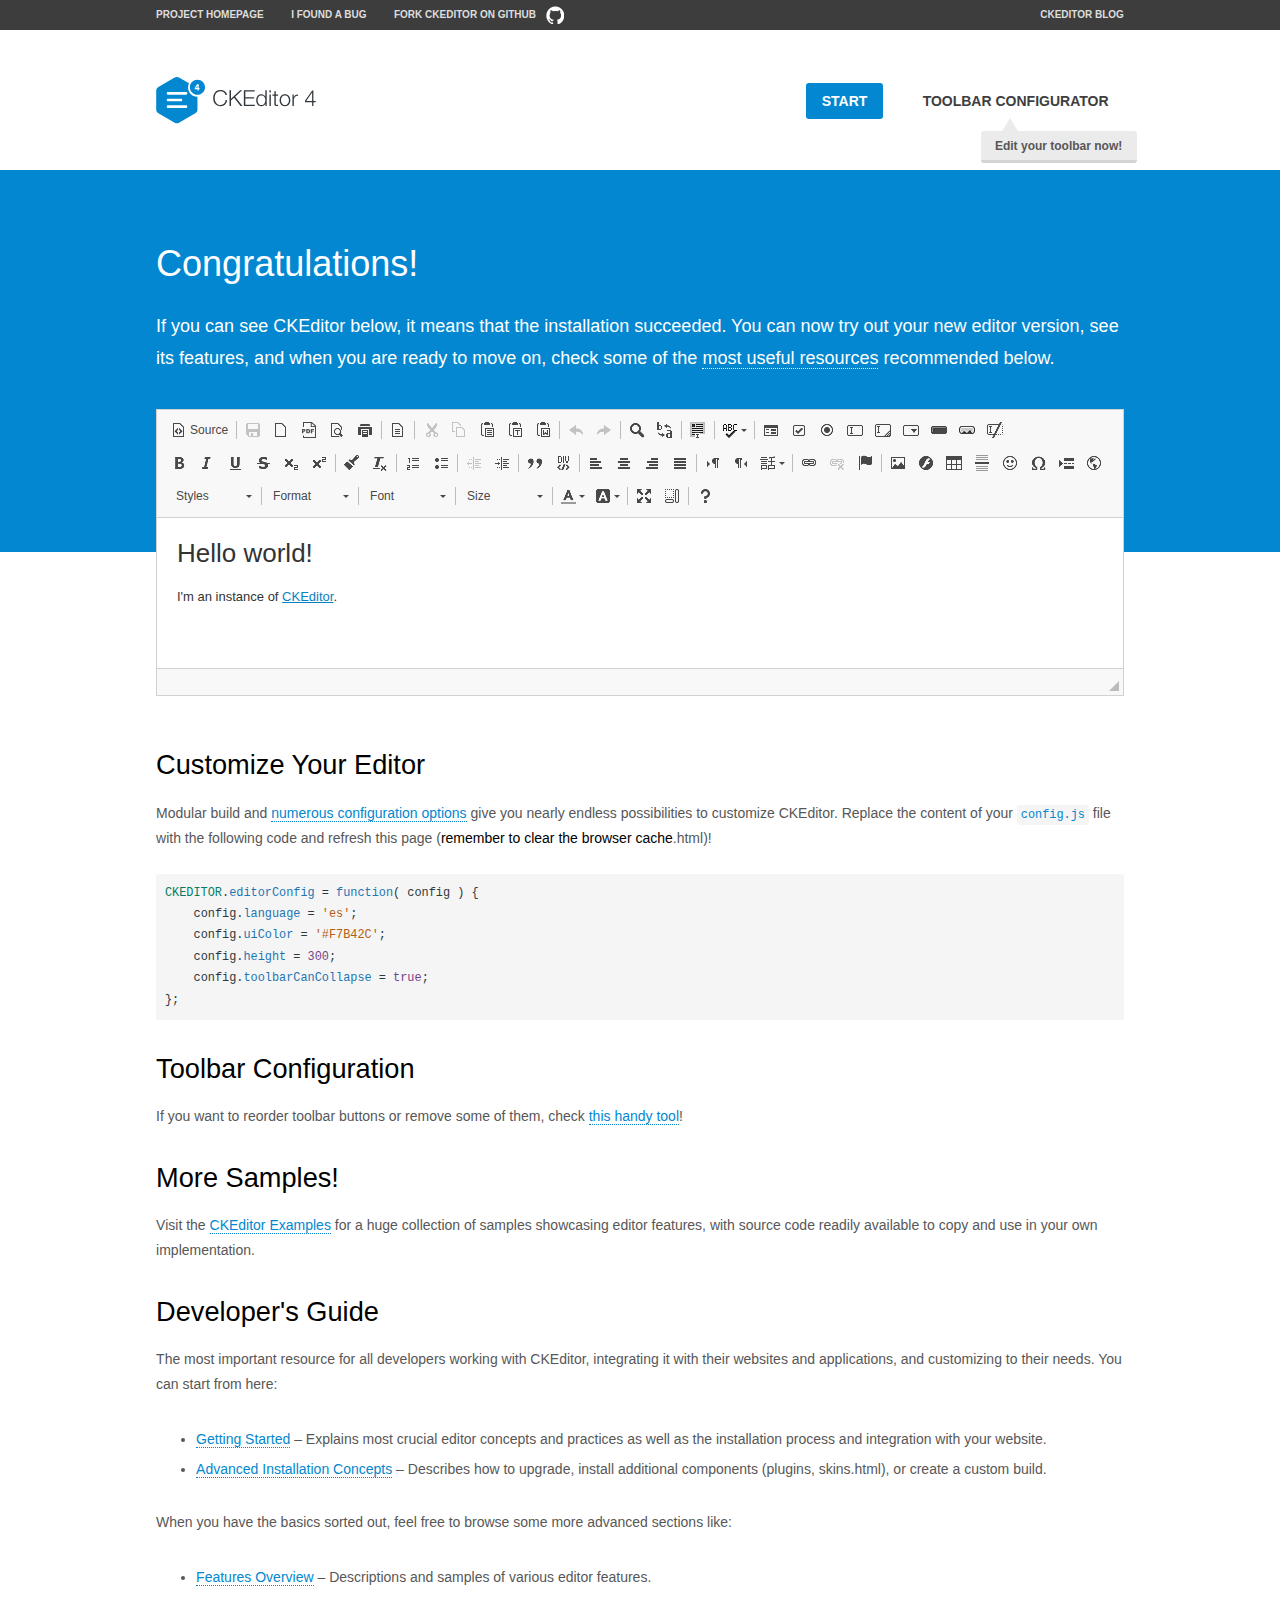
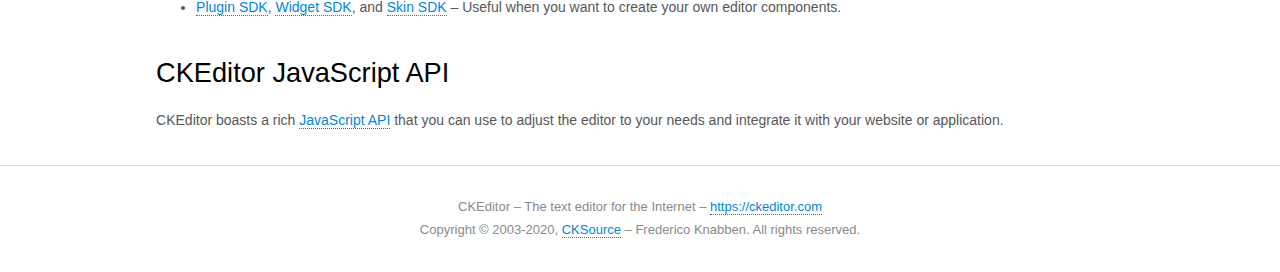
<file: assets/ckeditor/samples/index.html>
<!DOCTYPE html>
<!--
Copyright (c) 2003-2020, CKSource - Frederico Knabben. All rights reserved.
For licensing, see LICENSE.md or https://ckeditor.com/legal/ckeditor-oss-license
-->
<html lang="en">
<head>
	<meta charset="utf-8">
	<title>CKEditor Sample</title>
	<script src="../ckeditor.js"></script>
	<script src="js/sample.js"></script>
	<link rel="stylesheet" href="css/samples.css">
	<link rel="stylesheet" href="toolbarconfigurator/lib/codemirror/neo.css">
	<meta name="viewport" content="width=device-width,initial-scale=1">
	<meta name="description" content="Try the latest sample of CKEditor 4 and learn more about customizing your WYSIWYG editor with endless possibilities.">
</head>
<body id="main">

<nav class="navigation-a">
	<div class="grid-container">
		<ul class="navigation-a-left grid-width-70">
			<li><a href="https://ckeditor.com/ckeditor-4/">Project Homepage</a></li>
			<li><a href="https://github.com/ckeditor/ckeditor4/issues">I found a bug</a></li>
			<li><a href="https://github.com/ckeditor/ckeditor4" class="icon-pos-right icon-navigation-a-github">Fork CKEditor on GitHub</a></li>
		</ul>
		<ul class="navigation-a-right grid-width-30">
			<li><a href="https://ckeditor.com/blog/">CKEditor Blog</a></li>
		</ul>
	</div>
</nav>

<header class="header-a">
	<div class="grid-container">
		<h1 class="header-a-logo grid-width-30">
			<a href="index.html"><img src="img/logo.svg" onerror="this.src='img/logo.png'; this.onerror=null;" alt="CKEditor Sample"></a>
		</h1>

		<nav class="navigation-b grid-width-70">
			<ul>
				<li><a href="index.html" class="button-a button-a-background">Start</a></li>
				<li><a href="toolbarconfigurator/index.html" class="button-a">Toolbar configurator <span class="balloon-a balloon-a-nw">Edit your toolbar now!</span></a></li>
			</ul>
		</nav>
	</div>
</header>

<main>
	<div class="adjoined-top">
		<div class="grid-container">
			<div class="content grid-width-100">
				<h1>Congratulations!</h1>
				<p>
					If you can see CKEditor below, it means that the installation succeeded.
					You can now try out your new editor version, see its features, and when you are ready to move on, check some of the <a href="#sample-customize">most useful resources</a> recommended below.
				</p>
			</div>
		</div>
	</div>
	<div class="adjoined-bottom">
		<div class="grid-container">
			<div class="grid-width-100">
				<div id="editor">
					<h1>Hello world!</h1>
					<p>I'm an instance of <a href="https://ckeditor.com">CKEditor</a>.</p>
				</div>
			</div>
		</div>
	</div>

	<div class="grid-container">
		<div class="content grid-width-100">
			<section id="sample-customize">
				<h2>Customize Your Editor</h2>
				<p>Modular build and <a href="https://ckeditor.com/docs/ckeditor4/latest/guide/dev_configuration.html">numerous configuration options</a> give you nearly endless possibilities to customize CKEditor. Replace the content of your <code><a href="../config.js">config.js</a></code> file with the following code and refresh this page (<strong>remember to clear the browser cache</strong>.html)!</p>
		<pre class="cm-s-neo CodeMirror"><code><span style="padding-right: 0.1px;"><span class="cm-variable">CKEDITOR</span>.<span class="cm-property">editorConfig</span> <span class="cm-operator">=</span> <span class="cm-keyword">function</span>( <span class="cm-def">config</span> ) {</span>
<span style="padding-right: 0.1px;"><span class="cm-tab">	</span><span class="cm-variable-2">config</span>.<span class="cm-property">language</span> <span class="cm-operator">=</span> <span class="cm-string">'es'</span>;</span>
<span style="padding-right: 0.1px;"><span class="cm-tab">	</span><span class="cm-variable-2">config</span>.<span class="cm-property">uiColor</span> <span class="cm-operator">=</span> <span class="cm-string">'#F7B42C'</span>;</span>
<span style="padding-right: 0.1px;"><span class="cm-tab">	</span><span class="cm-variable-2">config</span>.<span class="cm-property">height</span> <span class="cm-operator">=</span> <span class="cm-number">300</span>;</span>
<span style="padding-right: 0.1px;"><span class="cm-tab">	</span><span class="cm-variable-2">config</span>.<span class="cm-property">toolbarCanCollapse</span> <span class="cm-operator">=</span> <span class="cm-atom">true</span>;</span>
<span style="padding-right: 0.1px;">};</span></code></pre>
			</section>

			<section>
				<h2>Toolbar Configuration</h2>
				<p>If you want to reorder toolbar buttons or remove some of them, check <a href="toolbarconfigurator/index.html">this handy tool</a>!</p>
			</section>

			<section>
				<h2>More Samples!</h2>
				<p>Visit the <a href="https://ckeditor.com/docs/ckeditor4/latest/examples/index.html">CKEditor Examples</a> for a huge collection of samples showcasing editor features, with source code readily available to copy and use in your own implementation.</p>
			</section>

			<section>
				<h2>Developer's Guide</h2>
				<p>The most important resource for all developers working with CKEditor, integrating it with their websites and applications, and customizing to their needs. You can start from here:</p>
				<ul>
					<li><a href="https://ckeditor.com/docs/ckeditor4/latest/guide/dev_installation.html">Getting Started</a> &ndash; Explains most crucial editor concepts and practices as well as the installation process and integration with your website.</li>
					<li><a href="https://ckeditor.com/docs/ckeditor4/latest/guide/dev_advanced_installation.html">Advanced Installation Concepts</a> &ndash; Describes how to upgrade, install additional components (plugins, skins.html), or create a custom build.</li>
				</ul>
					<p>When you have the basics sorted out, feel free to browse some more advanced sections like:</p>
				<ul>
					<li><a href="https://ckeditor.com/docs/ckeditor4/latest/features/index.html">Features Overview</a> &ndash; Descriptions and samples of various editor features.</li>
					<li><a href="https://ckeditor.com/docs/ckeditor4/latest/guide/plugin_sdk_intro.html">Plugin SDK</a>, <a href="https://ckeditor.com/docs/ckeditor4/latest/guide/widget_sdk_intro.html">Widget SDK</a>, and <a href="https://ckeditor.com/docs/ckeditor4/latest/guide/skin_sdk_intro.html">Skin SDK</a> &ndash; Useful when you want to create your own editor components.</li>
				</ul>
			</section>

			<section>
				<h2>CKEditor JavaScript API</h2>
				<p>CKEditor boasts a rich <a href="https://ckeditor.com/docs/ckeditor4/latest/api/index.html">JavaScript API</a> that you can use to adjust the editor to your needs and integrate it with your website or application.</p>
			</section>
		</div>
	</div>
</main>

<footer class="footer-a grid-container">
	<div class="grid-container">
		<p class="grid-width-100">
			CKEditor &ndash; The text editor for the Internet &ndash; <a class="samples" href="https://ckeditor.com/">https://ckeditor.com</a>
		</p>
		<p class="grid-width-100" id="copy">
			Copyright &copy; 2003-2020, <a class="samples" href="https://cksource.com/">CKSource</a> &ndash; Frederico Knabben. All rights reserved.
		</p>
	</div>
</footer>
<script>
	initSample();
</script>

</body>
</html>
</file>
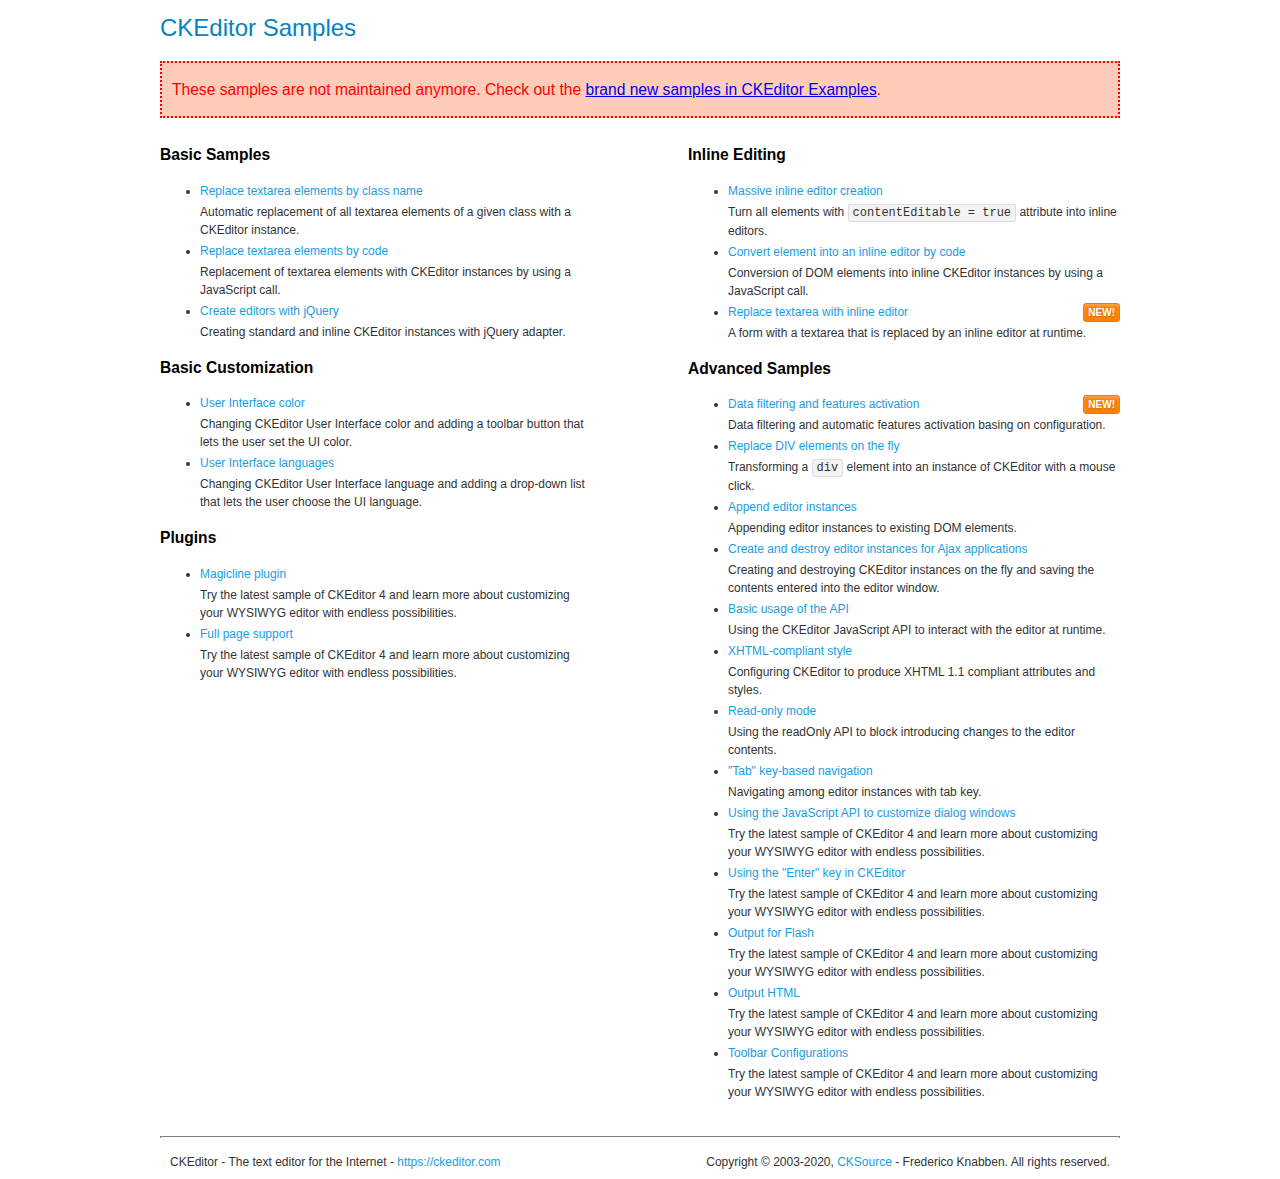
<file: assets/ckeditor/samples/old/index.html>
<!DOCTYPE html>
<!--
Copyright (c) 2003-2020, CKSource - Frederico Knabben. All rights reserved.
For licensing, see LICENSE.md or https://ckeditor.com/legal/ckeditor-oss-license
-->
<html lang="en">
<head>
	<meta charset="utf-8">
	<title>CKEditor Samples</title>
	<link rel="stylesheet" href="sample.css">
	<meta name="description" content="Try the latest sample of CKEditor 4 and learn more about customizing your WYSIWYG editor with endless possibilities.">
</head>
<body>
	<h1 class="samples">
		CKEditor Samples
	</h1>
	<div class="warning deprecated">
		These samples are not maintained anymore. Check out the <a href="https://ckeditor.com/docs/ckeditor4/latest/examples/index.html">brand new samples in CKEditor Examples</a>.
	</div>
	<div class="twoColumns">
		<div class="twoColumnsLeft">
			<h2 class="samples">
				Basic Samples
			</h2>
			<dl class="samples">
				<dt><a class="samples" href="replacebyclass.html">Replace textarea elements by class name</a></dt>
				<dd>Automatic replacement of all textarea elements of a given class with a CKEditor instance.</dd>

				<dt><a class="samples" href="replacebycode.html">Replace textarea elements by code</a></dt>
				<dd>Replacement of textarea elements with CKEditor instances by using a JavaScript call.</dd>

				<dt><a class="samples" href="jquery.html">Create editors with jQuery</a></dt>
				<dd>Creating standard and inline CKEditor instances with jQuery adapter.</dd>
			</dl>

			<h2 class="samples">
				Basic Customization
			</h2>
			<dl class="samples">
				<dt><a class="samples" href="uicolor.html">User Interface color</a></dt>
				<dd>Changing CKEditor User Interface color and adding a toolbar button that lets the user set the UI color.</dd>

				<dt><a class="samples" href="uilanguages.html">User Interface languages</a></dt>
				<dd>Changing CKEditor User Interface language and adding a drop-down list that lets the user choose the UI language.</dd>
			</dl>


			<h2 class="samples">Plugins</h2>
<dl class="samples">
<dt><a class="samples" href="magicline/magicline.html">Magicline plugin</a></dt>
<dd>Try the latest sample of CKEditor 4 and learn more about customizing your WYSIWYG editor with endless possibilities.</dd>

<dt><a class="samples" href="wysiwygarea/fullpage.html">Full page support</a></dt>
<dd>Try the latest sample of CKEditor 4 and learn more about customizing your WYSIWYG editor with endless possibilities.</dd>
</dl>
		</div>
		<div class="twoColumnsRight">
			<h2 class="samples">
				Inline Editing
			</h2>
			<dl class="samples">
				<dt><a class="samples" href="inlineall.html">Massive inline editor creation</a></dt>
				<dd>Turn all elements with <code>contentEditable = true</code> attribute into inline editors.</dd>

				<dt><a class="samples" href="inlinebycode.html">Convert element into an inline editor by code</a></dt>
				<dd>Conversion of DOM elements into inline CKEditor instances by using a JavaScript call.</dd>

				<dt><a class="samples" href="inlinetextarea.html">Replace textarea with inline editor</a> <span class="new">New!</span></dt>
				<dd>A form with a textarea that is replaced by an inline editor at runtime.</dd>

				
			</dl>

			<h2 class="samples">
				Advanced Samples
			</h2>
			<dl class="samples">
				<dt><a class="samples" href="datafiltering.html">Data filtering and features activation</a> <span class="new">New!</span></dt>
				<dd>Data filtering and automatic features activation basing on configuration.</dd>

				<dt><a class="samples" href="divreplace.html">Replace DIV elements on the fly</a></dt>
				<dd>Transforming a <code>div</code> element into an instance of CKEditor with a mouse click.</dd>

				<dt><a class="samples" href="appendto.html">Append editor instances</a></dt>
				<dd>Appending editor instances to existing DOM elements.</dd>

				<dt><a class="samples" href="ajax.html">Create and destroy editor instances for Ajax applications</a></dt>
				<dd>Creating and destroying CKEditor instances on the fly and saving the contents entered into the editor window.</dd>

				<dt><a class="samples" href="api.html">Basic usage of the API</a></dt>
				<dd>Using the CKEditor JavaScript API to interact with the editor at runtime.</dd>

				<dt><a class="samples" href="xhtmlstyle.html">XHTML-compliant style</a></dt>
				<dd>Configuring CKEditor to produce XHTML 1.1 compliant attributes and styles.</dd>

				<dt><a class="samples" href="readonly.html">Read-only mode</a></dt>
				<dd>Using the readOnly API to block introducing changes to the editor contents.</dd>

				<dt><a class="samples" href="tabindex.html">"Tab" key-based navigation</a></dt>
				<dd>Navigating among editor instances with tab key.</dd>


				
<dt><a class="samples" href="dialog/dialog.html">Using the JavaScript API to customize dialog windows</a></dt>
<dd>Try the latest sample of CKEditor 4 and learn more about customizing your WYSIWYG editor with endless possibilities.</dd>

<dt><a class="samples" href="enterkey/enterkey.html">Using the &quot;Enter&quot; key in CKEditor</a></dt>
<dd>Try the latest sample of CKEditor 4 and learn more about customizing your WYSIWYG editor with endless possibilities.</dd>

<dt><a class="samples" href="htmlwriter/outputforflash.html">Output for Flash</a></dt>
<dd>Try the latest sample of CKEditor 4 and learn more about customizing your WYSIWYG editor with endless possibilities.</dd>

<dt><a class="samples" href="htmlwriter/outputhtml.html">Output HTML</a></dt>
<dd>Try the latest sample of CKEditor 4 and learn more about customizing your WYSIWYG editor with endless possibilities.</dd>

<dt><a class="samples" href="toolbar/toolbar.html">Toolbar Configurations</a></dt>
<dd>Try the latest sample of CKEditor 4 and learn more about customizing your WYSIWYG editor with endless possibilities.</dd>

			</dl>
		</div>
	</div>
	<div id="footer">
		<hr>
		<p>
			CKEditor - The text editor for the Internet - <a class="samples" href="https://ckeditor.com/">https://ckeditor.com</a>
		</p>
		<p id="copy">
			Copyright &copy; 2003-2020, <a class="samples" href="https://cksource.com/">CKSource</a> - Frederico Knabben. All rights reserved.
		</p>
	</div>
</body>
</html>
</file>
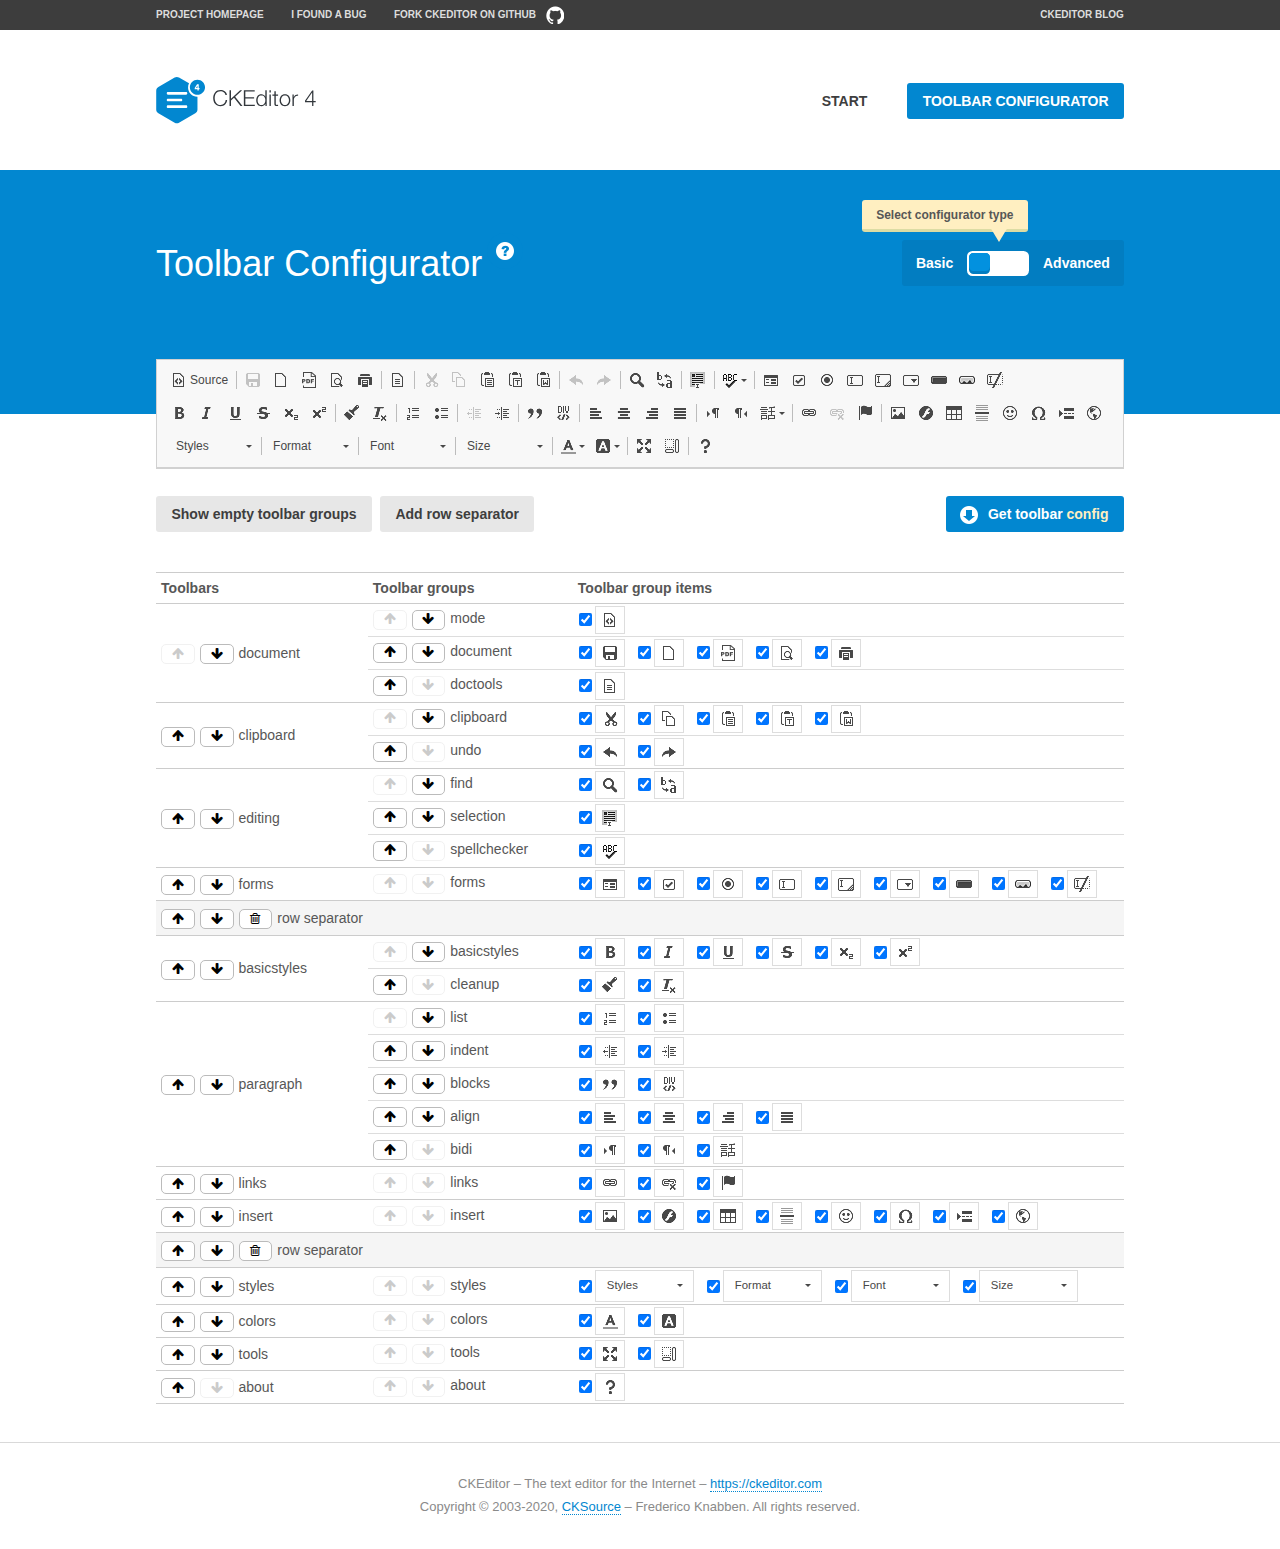
<file: assets/ckeditor/samples/toolbarconfigurator/index.html>
<!DOCTYPE html>
<!--
Copyright (c) 2003-2020, CKSource - Frederico Knabben. All rights reserved.
For licensing, see LICENSE.md or https://ckeditor.com/legal/ckeditor-oss-license
-->
<!--[if IE 8]><html class="ie8"><![endif]-->
<!--[if gt IE 8]><html><![endif]-->
<!--[if !IE]><!--><html lang="en"><!--<![endif]-->
<head>
	<meta charset="utf-8">
	<title>Toolbar Configurator</title>
	<script src="../../ckeditor.js"></script>
	<script>
		if ( CKEDITOR.env.ie && CKEDITOR.env.version < 9 )
			CKEDITOR.tools.enableHtml5Elements( document );
	</script>
	<link rel="stylesheet" href="lib/codemirror/codemirror.css">
	<link rel="stylesheet" href="lib/codemirror/show-hint.css">
	<link rel="stylesheet" href="lib/codemirror/neo.css">
	<link rel="stylesheet" href="css/fontello.css">
	<link rel="stylesheet" href="../css/samples.css">
	<meta name="description" content="Try the latest sample of CKEditor 4 and learn more about customizing your WYSIWYG editor with endless possibilities.">
</head>
<body id="toolbar">

<nav class="navigation-a">
	<div class="grid-container">
		<ul class="navigation-a-left grid-width-70">
			<li><a href="https://ckeditor.com/ckeditor-4/">Project Homepage</a></li>
			<li><a href="https://github.com/ckeditor/ckeditor4/issues">I found a bug</a></li>
			<li><a href="https://github.com/ckeditor/ckeditor4" class="icon-pos-right icon-navigation-a-github">Fork CKEditor on GitHub</a></li>
		</ul>
		<ul class="navigation-a-right grid-width-30">
			<li><a href="https://ckeditor.com/blog/">CKEditor Blog</a></li>
		</ul>
	</div>
</nav>

<header class="header-a">
	<div class="grid-container">
		<h1 class="header-a-logo grid-width-30">
			<a href="../index.html"><img src="../img/logo.svg" onerror="this.src='../img/logo.png'; this.onerror=null;" alt="CKEditor Logo"></a>
		</h1>
		<nav class="navigation-b grid-width-70">
			<ul>
				<li><a href="../index.html"  class="button-a">Start</a></li>
				<li><a href="index.html"  class="button-a button-a-background">Toolbar configurator</a></li>
			</ul>
		</nav>
	</div>
</header>

<main>
	<div class="adjoined-top">
		<div class="grid-container">
			<div class="content grid-width-100">
				<div class="grid-container-nested">
					<h1 class="grid-width-60">
						Toolbar Configurator
						<a href="#help-content" type="button" title="Configurator help" id="help" class="button-a button-a-background button-a-no-text icon-pos-left icon-question-mark">Help</a>
					</h1>

					<div class="grid-width-40 grid-switch-magic">
						<div class="switch">
							<span class="balloon-a balloon-a-se">Select configurator type</span>
							<input type="radio" name="radio" data-num="1" id="radio-basic" />
							<input type="radio" name="radio" data-num="2" id="radio-advanced" />
							<label data-for="1" for="radio-basic">Basic</label>
							<span class="switch-inner">
								<span class="handler"></span>
							</span>
							<label data-for="2" for="radio-advanced">Advanced</label>
						</div>
					</div>
				</div>
			</div>
		</div>
	</div>
	<div class="adjoined-bottom">
		<div class="grid-container">
			<div class="grid-width-100">
				<div class="editors-container">
					<div id="editor-basic"></div>
					<div id="editor-advanced"></div>
				</div>
			</div>
		</div>
	</div>

	<div class="grid-container configurator">
		<div class="content grid-width-100">
			<div class="configurator">
				<div>
					<div id="toolbarModifierWrapper"></div>
				</div>
			</div>
		</div>
	</div>

	<div id="help-content">
		<div class="grid-container">
			<div class="grid-width-100">
				<h2>What Am I Doing Here?</h2>

				<div class="grid-container grid-container-nested">
					<div class="basic">
						<div class="grid-width-50">
							<p>Arrange <a href="https://ckeditor.com/docs/ckeditor4/latest/api/CKEDITOR_config.html#cfg-toolbarGroups">toolbar groups</a>, toggle <a href="https://ckeditor.com/docs/ckeditor4/latest/api/CKEDITOR_config.html#cfg-removeButtons">button visibility</a> according to your needs and get your toolbar configuration.</p>
							<p>You can replace the content of the <a href="../../config.js"><code>config.js</code></a> file with the generated configuration. If you already set some configuration options you will need to merge both configurations.</p>
						</div>
						<div class="grid-width-50">
							<p>Read more about different ways of <a href="https://ckeditor.com/docs/ckeditor4/latest/guide/dev_configuration.html">setting configuration</a> and do not forget about <strong>clearing browser cache</strong>.</p>
							<p>Arranging toolbar groups is the recommended way of configuring the toolbar, but if you need more freedom you can use the <a href="#advanced">advanced configurator</a>.</p>
						</div>
					</div>
					<div class="advanced" style="display: none;">
						<div class="grid-width-50">
							<p>With this code editor you can edit your <a href="https://ckeditor.com/docs/ckeditor4/latest/api/CKEDITOR_config.html#cfg-toolbar">toolbar configuration</a> live.</p>
							<p>You can replace the content of the <a href="../../config.js"><code>config.js</code></a> file with the generated configuration. If you already set some configuration options you will need to merge both configurations.</p>
						</div>
						<div class="grid-width-50">
							<p>Read more about different ways of <a href="https://ckeditor.com/docs/ckeditor4/latest/guide/dev_configuration.html">setting configuration</a> and do not forget about <strong>clearing browser cache</strong>.</p>
						</div>
					</div>
				</div>

				<p class="grid-container grid-container-nested">
					<button type="button" class="help-content-close grid-width-100 button-a button-a-background">Got it. Let's play!</button>
				</p>
			</div>
		</div>
	</div>
</main>

<footer class="footer-a grid-container">
	<p class="grid-width-100">
		CKEditor &ndash; The text editor for the Internet &ndash; <a class="samples" href="https://ckeditor.com/">https://ckeditor.com</a>
	</p>
	<p class="grid-width-100" id="copy">
		Copyright &copy; 2003-2020, <a class="samples" href="https://cksource.com/">CKSource</a> &ndash; Frederico Knabben. All rights reserved.
	</p>
</footer>

<script src="lib/codemirror/codemirror.js"></script>
<script src="lib/codemirror/javascript.js"></script>
<script src="lib/codemirror/show-hint.js"></script>

<script src="js/fulltoolbareditor.js"></script>
<script src="js/abstracttoolbarmodifier.js"></script>
<script src="js/toolbarmodifier.js"></script>
<script src="js/toolbartextmodifier.js"></script>
<script src="../js/sf.js"></script>

<script>
	( function() {
		'use strict';

		var mode = ( window.location.hash.substr( 1 ) === 'advanced' ) ? 'advanced' : 'basic',
			configuratorSection = CKEDITOR.document.findOne( 'main > .grid-container.configurator' ),
			basicInstruction = CKEDITOR.document.findOne( '#help-content .basic' ),
			advancedInstruction = CKEDITOR.document.findOne( '#help-content .advanced' ),

			// Configurator mode switcher.
			modeSwitchBasic = CKEDITOR.document.getById( 'radio-basic' ),
			modeSwitchAdvanced = CKEDITOR.document.getById( 'radio-advanced' );

		// Initial setup
		function updateSwitcher() {
			if ( mode === 'advanced' ) {
				modeSwitchAdvanced.$.checked = true;
			} else {
				modeSwitchBasic.$.checked = true;
			}
		}

		updateSwitcher();

		CKEDITOR.document.getWindow().on( 'hashchange', function( e ) {
			var hash = window.location.hash.substr( 1 );
			if ( !( hash === 'advanced' || hash === 'basic' ) ) {
				return;
			}
			mode = hash;
			onToolbarsDone( mode );
		} );

		CKEDITOR.document.getWindow().on( 'resize', function() {
			updateToolbar( ( mode === 'basic' ? toolbarModifier : toolbarTextModifier )[ 'editorInstance' ] );
		} );

		function onRefresh( modifier ) {
			modifier = modifier || this;

			if ( mode === 'basic' && modifier instanceof ToolbarConfigurator.ToolbarTextModifier ) {
				return;
			}

			// CodeMirror container becomes visible, so we need to refresh and to avoid rendering problems.
			if ( mode === 'advanced' && modifier instanceof ToolbarConfigurator.ToolbarTextModifier ) {
				modifier.codeContainer.refresh();
			}

			updateToolbar( modifier.editorInstance );
		}

		function updateToolbar( editor ) {
			var editorContainer = editor.container;

			// Not always editor is loaded.
			if ( !editorContainer ) {
				return;
			}

			var displayStyle = editorContainer.getStyle( 'display' );

			editorContainer.setStyle( 'display', 'block' );

			var newHeight = editorContainer.getSize( 'height' );

			var newMarginTop = parseInt( editorContainer.getComputedStyle( 'margin-top' ), 10 );
			newMarginTop = ( isNaN( newMarginTop ) ? 0 : Number( newMarginTop ) );

			var newMarginBottom = parseInt( editorContainer.getComputedStyle( 'margin-bottom' ), 10 );
			newMarginBottom = ( isNaN( newMarginBottom ) ? 0 : Number( newMarginBottom ) );

			var result = newHeight + newMarginTop + newMarginBottom;

			editorContainer.setStyle( 'display', displayStyle );

			editor.container.getAscendant( 'div' ).setStyle( 'height', result + 'px' );
		}

		var toolbarModifier = new ToolbarConfigurator.ToolbarModifier( 'editor-basic' );

		var done = 0;
		toolbarModifier.init( onToolbarInit );
		toolbarModifier.onRefresh = onRefresh;

		CKEDITOR.document.getById( 'toolbarModifierWrapper' ).append( toolbarModifier.mainContainer );

		var toolbarTextModifier = new ToolbarConfigurator.ToolbarTextModifier( 'editor-advanced' );
		toolbarTextModifier.init( onToolbarInit );
		toolbarTextModifier.onRefresh = onRefresh;

		function onToolbarInit() {
			if ( ++done === 2 ) {
				onToolbarsDone();

				positionSticky.watch( CKEDITOR.document.findOne( '.toolbar' ), function() {
					return mode === 'advanced';
				} );
			}
		}

		function onToolbarsDone() {
			if ( mode === 'basic' ) {
				toggleModeBasic( false );
			} else {
				toggleModeAdvanced( false );
			}

			updateSwitcher();

			setTimeout( function() {
				CKEDITOR.document.findOne( '.editors-container' ).addClass( 'active' );
				CKEDITOR.document.findOne( '#toolbarModifierWrapper' ).addClass( 'active' );
			}, 200 );
		}

		CKEDITOR.document.getById( 'toolbarModifierWrapper' ).append( toolbarTextModifier.mainContainer );

		function toogleModeSwitch( onElement, offElement, onModifier, offModifier ) {
			onElement.addClass( 'fancy-button-active' );
			offElement.removeClass( 'fancy-button-active' );

			onModifier.showUI();
			offModifier.hideUI();
		}

		function toggleModeBasic( callOnRefresh ) {
			callOnRefresh = ( callOnRefresh !== false );
			mode = 'basic';
			window.location.hash = '#basic';
			toogleModeSwitch( modeSwitchBasic, modeSwitchAdvanced, toolbarModifier, toolbarTextModifier );

			configuratorSection.removeClass( 'freed-width' );
			basicInstruction.show();
			advancedInstruction.hide();

			callOnRefresh && onRefresh( toolbarModifier );
		}

		function toggleModeAdvanced( callOnRefresh ) {
			callOnRefresh = ( callOnRefresh !== false );
			mode = 'advanced';
			window.location.hash = '#advanced';
			toogleModeSwitch( modeSwitchAdvanced, modeSwitchBasic, toolbarTextModifier, toolbarModifier );

			configuratorSection.addClass( 'freed-width' );
			advancedInstruction.show();
			basicInstruction.hide();

			callOnRefresh && onRefresh( toolbarTextModifier );
		}

		modeSwitchBasic.on( 'click', toggleModeBasic );
		modeSwitchAdvanced.on( 'click', toggleModeAdvanced );

		//
		// Position:sticky for the toolbar.
		//

		// Will make elements behave like they were styled with position:sticky.
		var positionSticky = {
			// Store object: {
			// 		element: CKEDITOR.dom.element, // Element which will float.
			// 		placeholder: CKEDITOR.dom.element, // Placeholder which is place to prevent page bounce.
			// 		isFixed: boolean // Whether element float now.
			// }
			watched: [],

			active: [],

			staticContainer: null,

			init: function() {
				var element = CKEDITOR.dom.element.createFromHtml(
					'<div class="staticContainer">' +
						'<div class="grid-container" >' +
							'<div class="grid-width-100">' +
								'<div class="inner"></div>' +
							'</div>' +
						'</div>' +
					'</div>' );

				this.staticContainer = element.findOne( '.inner' );

				CKEDITOR.document.getBody().append( element );
			},

			watch: function( element, preventFunc ) {
				this.watched.push( {
					element: element,
					placeholder: new CKEDITOR.dom.element( 'div' ),
					isFixed: false,
					preventFunc: preventFunc
				} );
			},

			checkAll: function() {
				for ( var i = 0; i < this.watched.length; i++ ) {
					this.check( this.watched[ i ] );
				}
			},

			check: function( element ) {
				var isFixed = element.isFixed;
				var shouldBeFixed = this.shouldBeFixed( element );

				// Nothing to be done.
				if ( isFixed === shouldBeFixed ) {
					return;
				}

				var placeholder = element.placeholder;

				if ( isFixed ) {
					// Unfixing.

					element.element.insertBefore( placeholder );
					placeholder.remove();

					element.element.removeStyle( 'margin' );

					this.active.splice( CKEDITOR.tools.indexOf( this.active, element ), 1 );

				} else {
					// Fixing.
					placeholder.setStyle( 'width', element.element.getSize( 'width' ) + 'px' );
					placeholder.setStyle( 'height', element.element.getSize( 'height' ) + 'px' );
					placeholder.setStyle( 'margin-bottom', element.element.getComputedStyle( 'margin-bottom' ) );
					placeholder.setStyle( 'display', element.element.getComputedStyle( 'display' ) );
					placeholder.insertAfter( element.element );

					this.staticContainer.append( element.element );

					this.active.push( element );
				}

				element.isFixed = !element.isFixed;
			},

			shouldBeFixed: function( element ) {
				if ( element.preventFunc && element.preventFunc() ) {
					return false;
				}

				// If element is already fixed we are checking it's placeholder.
				var related = ( element.isFixed ? element.placeholder : element.element ),
					clientRect = related.$.getBoundingClientRect(),
					staticHeight = this.staticContainer.getSize('height' ),
					elemHeight = element.element.getSize( 'height' );

				if ( element.isFixed ) {
					return ( clientRect.top + elemHeight < staticHeight );
				} else {
					return ( clientRect.top < staticHeight );
				}
			}
		};

		positionSticky.init();

		CKEDITOR.document.getWindow().on( 'scroll',
			CKEDITOR.tools.eventsBuffer( 100, positionSticky.checkAll, positionSticky ).input
		);

		// Make the toolbar sticky.
		positionSticky.watch( CKEDITOR.document.findOne( '.editors-container' ) );

		// Help button and help-content.
		( function() {
			var helpButton = CKEDITOR.document.getById( 'help' ),
				helpContent = CKEDITOR.document.getById( 'help-content' );

			// Don't show help button on IE8 because it's unsupported by Pico Modal.
			if ( CKEDITOR.env.ie && CKEDITOR.env.version == 8 ) {
				helpButton.hide();
			} else {
				// Display help modal when the button is clicked.
				helpButton.on( 'click', function( evt ) {
					SF.modal( {
						// Clone modal content from DOM.
						content: helpContent.getHtml(),

						afterCreate: function( modal ) {
							// Enable modal content button to close the modal.
							new CKEDITOR.dom.element( modal.modalElem() ).findOne( '.help-content-close' ).once( 'click', modal.close );
						}
					} ).show();
				} );
			}
		} )();
	} )();
</script>
</body>
</html>
</file>
<file: assets/ckeditor/samples/css/samples.css>
/**
 * @license Copyright (c) 2003-2020, CKSource - Frederico Knabben. All rights reserved.
 * For licensing, see LICENSE.md or https://ckeditor.com/legal/ckeditor-oss-license
 */
@media (max-width: 900px) {
  .global-is-mobile-hidden {
    display: none !important;
  }
}
article,
aside,
details,
figcaption,
figure,
footer,
header,
hgroup,
main,
menu,
nav,
section {
  display: block;
}
body,
html {
  margin: 0;
  padding: 0;
  font: 16px / 1.8 Arial, 'Helvetica Neue', Helvetica, sans-serif;
  font-weight: 300;
  color: #575757;
}
.grid-width-10 {
  width: 10%;
}
.grid-width-20 {
  width: 20%;
}
.grid-width-30 {
  width: 30%;
}
.grid-width-40 {
  width: 40%;
}
.grid-width-50 {
  width: 50%;
}
.grid-width-60 {
  width: 60%;
}
.grid-width-70 {
  width: 70%;
}
.grid-width-80 {
  width: 80%;
}
.grid-width-90 {
  width: 90%;
}
.grid-width-100 {
  width: 100%;
}
@media (max-width: 900px) {
  .grid-width-10,
  .grid-width-20,
  .grid-width-30,
  .grid-width-40,
  .grid-width-50,
  .grid-width-60,
  .grid-width-70,
  .grid-width-80,
  .grid-width-90,
  .grid-width-100 {
    width: 100%;
  }
}
*[class*="grid-width"] {
  -webkit-box-sizing: border-box;
  -moz-box-sizing: border-box;
  box-sizing: border-box;
  padding-left: 4%;
  padding-right: 4%;
  float: left;
}
*[class*="grid-width"]:after,
.grid-container:after,
*[class*="grid-width"]:before,
.grid-container:before {
  content: '';
  display: block;
  overflow: hidden;
  visibility: hidden;
  font-size: 0;
  line-height: 0;
  width: 0;
  height: 0;
}
*[class*="grid-width"]:after,
.grid-container:after {
  clear: both;
}
.grid-container {
  -webkit-box-sizing: border-box;
  -moz-box-sizing: border-box;
  box-sizing: border-box;
  margin-left: auto;
  margin-right: auto;
}
.grid-container-nested *[class*="grid-width"]:first-child {
  padding-left: 0;
}
.grid-container-nested *[class*="grid-width"]:last-child {
  padding-right: 0;
}
@media (max-width: 900px) {
  .grid-container-nested *[class*="grid-width"]:first-child {
    padding-left: 4%;
  }
  .grid-container-nested *[class*="grid-width"]:last-child {
    padding-right: 4%;
  }
}
.header-a {
  min-height: 140px;
  overflow: hidden;
}
.header-a .header-a-logo {
  margin: 40px 0 0;
}
@media (max-width: 900px) {
  .header-a .header-a-logo {
    text-align: center;
  }
}
.header-a .header-a-logo img {
  border: transparent;
}
.navigation-a {
  height: 30px;
  background: #3D3D3D;
  position: absolute;
  left: 0;
  right: 0;
  top: 0;
  padding: 0;
  overflow: hidden;
}
@media (max-width: 900px) {
  .navigation-a {
    text-align: center;
  }
}
.navigation-a ul {
  list-style: none;
  margin: 0;
  overflow: hidden;
}
.navigation-a ul li,
.navigation-a ul li a {
  display: inline-block;
}
@media (max-width: 900px) {
  .navigation-a ul {
    width: auto;
    text-overflow: ellipsis;
    white-space: nowrap;
    display: inline-block;
    float: none;
  }
  .navigation-a ul:before,
  .navigation-a ul:after {
    display: none;
  }
}
.navigation-a ul.navigation-a-left {
  text-align: left;
}
@media (max-width: 900px) {
  .navigation-a ul.navigation-a-left {
    padding-right: 0;
  }
}
.navigation-a ul.navigation-a-right {
  text-align: right;
}
@media (max-width: 900px) {
  .navigation-a ul.navigation-a-right {
    padding-left: 23px;
  }
}
.navigation-a ul li + li {
  margin-left: 23px;
}
.navigation-a ul li a {
  font-size: 10px;
  font-size: 0.625rem;
  line-height: 18px;
  line-height: 1.13rem;
  line-height: 30px;
  float: left;
  color: #ddd;
  font-weight: bold;
  text-decoration: none;
  text-transform: uppercase;
}
.navigation-a ul li a:hover {
  cursor: pointer;
  color: #fff;
}
.icon-navigation-a-github:before,
.icon-navigation-a-github:after {
  background-image: url("[data-uri]");
}
.navigation-b {
  text-align: right;
  margin: 52px 0 0;
  overflow: visible;
}
@media (max-width: 900px) {
  .navigation-b {
    text-align: center;
    margin-top: 20px;
    padding: 0;
  }
}
.navigation-b ul {
  padding: 0;
  list-style: none;
  margin: 0;
  overflow: visible;
}
.navigation-b ul li,
.navigation-b ul li a {
  display: inline-block;
}
@media (max-width: 900px) {
  .navigation-b ul {
    display: table;
    width: 100%;
    padding-bottom: 1.5em;
  }
}
@media (max-width: 900px) {
  .navigation-b ul li {
    display: table-row;
  }
}
.navigation-b ul li + li {
  margin-left: 20px;
}
@media (max-width: 900px) {
  .navigation-b ul li + li {
    margin-left: 0;
  }
}
.navigation-b ul li a {
  -webkit-box-sizing: border-box;
  -moz-box-sizing: border-box;
  box-sizing: border-box;
  text-transform: uppercase;
  text-decoration: none;
  outline: none;
}
@media (max-width: 900px) {
  .navigation-b ul li a {
    width: 100%;
    -webkit-border-radius: 0;
    -webkit-background-clip: padding-box;
    -moz-border-radius: 0;
    -moz-background-clip: padding;
    border-radius: 0;
    background-clip: padding-box;
  }
}
.footer-a {
  font-size: 13px;
  font-size: 0.8125rem;
  line-height: 23.4px;
  line-height: 1.46rem;
  padding-top: 2.25em;
  padding-bottom: 2.25em;
  overflow: hidden;
  color: #8a8a8a;
}
.footer-a a {
  color: #0287D0;
  text-decoration: none;
  border-bottom: 1px dotted #0287D0;
}
.footer-a a:hover {
  color: #0277b7;
}
.footer-a p {
  margin: 0;
  display: inline-block;
  text-align: center;
}
.content {
  font-size: 14px;
  font-size: 0.875rem;
  line-height: 25.2px;
  line-height: 1.57rem;
  overflow: hidden;
  padding-top: 1.5em;
  padding-bottom: 1.5em;
}
.content p {
  margin: 0.75em 0;
}
.content ul,
.content ol,
.content pre,
.content blockquote,
.content textarea:not([class^="cke"]),
.content .cke {
  margin: 1.875em 0;
}
.content code,
.content kbd {
  -webkit-border-radius: 3px;
  -webkit-background-clip: padding-box;
  -moz-border-radius: 3px;
  -moz-background-clip: padding;
  border-radius: 3px;
  background-clip: padding-box;
  padding: 3px 4px;
}
.content pre,
.content code,
.content kbd,
.content blockquote {
  background: #f5f5f5;
}
.content blockquote,
.content pre {
  background: none;
  border-left: 4px solid #0287D0;
  padding: 1.5em 2.25em;
}
.content p a,
.content ul a,
.content ol a,
.content blockquote a,
.content h1 a,
.content h2 a,
.content h3 a,
.content h4 a,
.content h5 a {
  color: #0287D0;
  text-decoration: none;
  border-bottom: 1px dotted #0287D0;
}
.content p a:hover,
.content ul a:hover,
.content ol a:hover,
.content blockquote a:hover,
.content h1 a:hover,
.content h2 a:hover,
.content h3 a:hover,
.content h4 a:hover,
.content h5 a:hover {
  color: #0277b7;
}
.content h1,
.content h2,
.content h3,
.content h4,
.content h5 {
  color: #000;
  font-weight: 100;
}
.content h1 code,
.content h2 code,
.content h3 code,
.content h4 code,
.content h5 code,
.content h1 kbd,
.content h2 kbd,
.content h3 kbd,
.content h4 kbd,
.content h5 kbd {
  font-size: inherit;
}
.content h1 a.content-heading-anchor,
.content h2 a.content-heading-anchor,
.content h3 a.content-heading-anchor,
.content h4 a.content-heading-anchor,
.content h5 a.content-heading-anchor {
  font-weight: 100;
  vertical-align: middle;
  opacity: 0;
  border: 0;
}
.content h1:hover a.content-heading-anchor,
.content h2:hover a.content-heading-anchor,
.content h3:hover a.content-heading-anchor,
.content h4:hover a.content-heading-anchor,
.content h5:hover a.content-heading-anchor {
  opacity: 1;
}
.content h1:target a,
.content h2:target a,
.content h3:target a,
.content h4:target a,
.content h5:target a {
  -webkit-animation: targetLinkOpacity 0.5s linear alternate;
  -moz-animation: targetLinkOpacity 0.5s linear alternate;
  -o-animation: targetLinkOpacity 0.5s linear alternate;
  animation: targetLinkOpacity 0.5s linear alternate;
  opacity: 1;
}
.content input,
.content select,
.content textarea:not([class^="cke"]) {
  -webkit-border-radius: 3px;
  -webkit-background-clip: padding-box;
  -moz-border-radius: 3px;
  -moz-background-clip: padding;
  border-radius: 3px;
  background-clip: padding-box;
  -webkit-box-shadow: inset 0 1px 1px rgba(0, 0, 0, 0.08);
  -moz-box-shadow: inset 0 1px 1px rgba(0, 0, 0, 0.08);
  box-shadow: inset 0 1px 1px rgba(0, 0, 0, 0.08);
  font: inherit;
  color: inherit;
  border: 1px solid #D9D9D9;
  padding: .2em .5em;
}
.content input:focus,
.content select:focus,
.content textarea:not([class^="cke"]):focus {
  border-color: #66afe9;
  outline: 0;
  -webkit-box-shadow: inset 0 1px 1px rgba(0, 0, 0, 0.08), 0 0 8px #93c6ef;
  -moz-box-shadow: inset 0 1px 1px rgba(0, 0, 0, 0.08), 0 0 8px #93c6ef;
  box-shadow: inset 0 1px 1px rgba(0, 0, 0, 0.08), 0 0 8px #93c6ef;
}
.content abbr {
  border-bottom: 1px dotted #666;
  cursor: pointer;
}
.content blockquote {
  font-style: italic;
  font-family: Georgia, Times, "Times New Roman", serif;
  font-size: 16px;
  font-size: 1rem;
  line-height: 28.8px;
  line-height: 1.8rem;
}
.content em {
  font-style: italic;
}
.content h1 {
  font-size: 36px;
  font-size: 2.25rem;
  line-height: 64.8px;
  line-height: 4.05rem;
  margin: 1.125em 0 0;
}
.content h2 {
  font-size: 27.2px;
  font-size: 1.7rem;
  line-height: 48.96px;
  line-height: 3.06rem;
  margin: 0.9em 0 0;
}
.content h3 {
  font-size: 24px;
  font-size: 1.5rem;
  line-height: 43.2px;
  line-height: 2.7rem;
  font-weight: 500;
  margin: 0.75em 0 0;
}
.content h4 {
  font-size: 19.2px;
  font-size: 1.2rem;
  line-height: 34.56px;
  line-height: 2.16rem;
  font-weight: 500;
  margin: 0.75em 0 0;
}
.content h5 {
  font-size: 17.6px;
  font-size: 1.1rem;
  line-height: 31.68px;
  line-height: 1.98rem;
  font-weight: 500;
  margin: 0.75em 0 0;
}
.content hr {
  border: 0;
  border-top: 4px solid #D9D9D9;
  margin: 1.5em 0;
}
.content input[type="text"] {
  height: 1.8em;
  line-height: 1.8em;
}
.content input[type="button"] {
  -webkit-appearance: button;
  -moz-appearance: button;
  appearance: button;
}
.content kbd {
  font-size: 12px;
  font-size: 0.75rem;
  line-height: 21.6px;
  line-height: 1.35rem;
  font-family: Arial, 'Helvetica Neue', Helvetica, sans-serif;
  padding: 2px 6px;
  -webkit-box-shadow: 0 0 4px #fff inset, 0 2px 0 #D9D9D9;
  -moz-box-shadow: 0 0 4px #fff inset, 0 2px 0 #D9D9D9;
  box-shadow: 0 0 4px #fff inset, 0 2px 0 #D9D9D9;
}
.content p img {
  vertical-align: middle;
}
.content p pre {
  padding: 1.5em;
}
.content pre {
  padding: 0;
  border: 0;
  tab-size: 4;
  -o-tab-size: 4;
  -moz-tab-size: 4;
}
.content pre,
.content code {
  font-size: 11.89px;
  font-size: 0.743rem;
  line-height: 21.4px;
  line-height: 1.34rem;
  font-family: Consolas, Menlo, Monaco, Lucida Console, Liberation Mono, DejaVu Sans Mono, Bitstream Vera Sans Mono, Courier New, monospace, serif;
}
.content pre a,
.content code a {
  border: 0;
}
.content pre code {
  padding: 0.75em;
  display: block;
}
.content strong {
  color: #000;
}
.content ul ul,
.content ol ul,
.content ul ol,
.content ol ol {
  margin: 0.75em 0;
}
.content ul li,
.content ol li {
  font-size: 14px;
  font-size: 0.875rem;
  line-height: 30.24px;
  line-height: 1.89rem;
}
.content textarea:not([class^="cke"]) {
  width: 100%;
}
.content div.todo {
  border: 2px dotted #444;
  padding: 10px;
  margin: 60px 0 10px 0;
  /* Remove me some day */
}
.content div.todo:before {
  content: "TODO";
  font-weight: bold;
}
body a.button-a,
body button.button-a,
body input.button-a {
  -webkit-border-radius: 3px;
  -webkit-background-clip: padding-box;
  -moz-border-radius: 3px;
  -moz-background-clip: padding;
  border-radius: 3px;
  background-clip: padding-box;
  font-size: 14px;
  font-size: 0.875rem;
  line-height: 25.2px;
  line-height: 1.57rem;
  height: 36px;
  line-height: 36px;
  padding: 0 1.1em;
  font-weight: 700;
  color: #3e3e3e;
  white-space: nowrap;
  text-decoration: none;
  display: inline-block;
  cursor: pointer;
  border: 0;
  vertical-align: middle;
  margin: 1px 0;
  background: transparent;
}
body a.button-a.icon-pos-left,
body button.button-a.icon-pos-left,
body input.button-a.icon-pos-left {
  padding-left: .8em;
}
body a.button-a.icon-pos-right,
body button.button-a.icon-pos-right,
body input.button-a.icon-pos-right {
  padding-right: .8em;
}
body a.button-a.button-a-no-text,
body button.button-a.button-a-no-text,
body input.button-a.button-a-no-text {
  -webkit-border-radius: 100px;
  -webkit-background-clip: padding-box;
  -moz-border-radius: 100px;
  -moz-background-clip: padding;
  border-radius: 100px;
  background-clip: padding-box;
  width: 36px;
  padding: 0;
  text-indent: -999px;
  overflow: hidden;
  position: relative;
  text-align: center;
}
body a.button-a.button-a-no-text:before,
body button.button-a.button-a-no-text:before,
body input.button-a.button-a-no-text:before {
  position: absolute;
  left: 50%;
  top: 50%;
  margin: -9px 0 0 -9px;
}
@media (max-width: 900px) {
  body a.button-a.button-a-mobile-collapsed,
  body button.button-a.button-a-mobile-collapsed,
  body input.button-a.button-a-mobile-collapsed {
    -webkit-border-radius: 100px;
    -webkit-background-clip: padding-box;
    -moz-border-radius: 100px;
    -moz-background-clip: padding;
    border-radius: 100px;
    background-clip: padding-box;
    width: 36px;
    padding: 0;
    text-indent: -999px;
    overflow: hidden;
    position: relative;
    text-align: center;
  }
  body a.button-a.button-a-mobile-collapsed:before,
  body button.button-a.button-a-mobile-collapsed:before,
  body input.button-a.button-a-mobile-collapsed:before {
    position: absolute;
    left: 50%;
    top: 50%;
    margin: -9px 0 0 -9px;
  }
  body a.button-a.button-a-mobile-collapsed:before,
  body button.button-a.button-a-mobile-collapsed:before,
  body input.button-a.button-a-mobile-collapsed:before {
    position: absolute;
    left: 50%;
    top: 50%;
    margin: -9px 0 0 -9px;
  }
}
body a.button-a:active,
body button.button-a:active,
body input.button-a:active,
body a.button-a:hover,
body button.button-a:hover,
body input.button-a:hover {
  color: #fff;
  background: #0277b7;
}
body a.button-a:focus,
body button.button-a:focus,
body input.button-a:focus {
  border-color: #66afe9;
  outline: 0;
  -webkit-box-shadow: inset 0 1px 1px rgba(0, 0, 0, 0.075), 0 0 8px #93c6ef;
  -moz-box-shadow: inset 0 1px 1px rgba(0, 0, 0, 0.075), 0 0 8px #93c6ef;
  box-shadow: inset 0 1px 1px rgba(0, 0, 0, 0.075), 0 0 8px #93c6ef;
}
body a.button-a-soft,
body button.button-a-soft,
body input.button-a-soft {
  background: #e7e7e7;
}
body a.button-a-soft:active,
body button.button-a-soft:active,
body input.button-a-soft:active,
body a.button-a-soft:hover,
body button.button-a-soft:hover,
body input.button-a-soft:hover {
  color: #3e3e3e;
  background: #cecece;
}
body a.button-a-background,
body button.button-a-background,
body input.button-a-background,
body a.navigation-b ul li a:hover,
body button.navigation-b ul li a:hover,
body input.navigation-b ul li a:hover {
  color: #fff;
  background: #0287D0;
}
body a.button-a-background:active,
body button.button-a-background:active,
body input.button-a-background:active,
body a.button-a-background:hover,
body button.button-a-background:hover,
body input.button-a-background:hover,
body a.navigation-b ul li a:hover:active,
body button.navigation-b ul li a:hover:active,
body input.navigation-b ul li a:hover:active,
body a.navigation-b ul li a:hover:hover,
body button.navigation-b ul li a:hover:hover,
body input.navigation-b ul li a:hover:hover {
  color: #fff;
  background: #0277b7;
}
.balloon-a {
  font-size: 12px;
  font-size: 0.75rem;
  line-height: 21.6px;
  line-height: 1.35rem;
  -webkit-border-radius: 3px;
  -webkit-background-clip: padding-box;
  -moz-border-radius: 3px;
  -moz-background-clip: padding;
  border-radius: 3px;
  background-clip: padding-box;
  border-bottom: 3px solid #d4d4d4;
  background: #ebebeb;
  display: inline-block;
  white-space: nowrap;
  padding: .4em 1.2em .2em;
  font-weight: 700;
  position: relative;
  z-index: 1000;
  text-transform: none;
  color: #575757;
}
.balloon-a:hover {
  color: #575757;
}
.balloon-a:before {
  content: '';
  width: 0;
  height: 0;
  border-style: solid;
  position: absolute;
}
.balloon-a-ne:before,
.balloon-a-nw:before {
  top: -13px;
  border-width: 0 9px 15.6px 9px;
  border-color: transparent transparent #ebebeb transparent;
}
.balloon-a-se:before,
.balloon-a-sw:before {
  bottom: -13px;
  border-width: 15.6px 9px 0 9px;
  border-color: #ebebeb transparent transparent transparent;
}
.balloon-a-nw:before,
.balloon-a-sw:before {
  left: 20px;
}
.balloon-a-ne:before,
.balloon-a-se:before {
  right: 20px;
}
.icon-pos-left:before,
.icon-pos-right:after {
  content: '';
  display: inline-block;
  width: 18px;
  height: 18px;
  vertical-align: middle;
  background-repeat: no-repeat;
}
.icon-pos-left:before {
  margin-right: 10px;
}
.icon-pos-right:after {
  margin-left: 10px;
}
.icon-download:before,
.icon-download:after {
  background-image: url("[data-uri]");
}
.icon-question-mark:before,
.icon-question-mark:after {
  background-image: url("[data-uri]");
}
.icon-close:before,
.icon-close:after {
  background-image: url("[data-uri]");
}
.ie8 .switch > * {
  vertical-align: middle;
}
.ie8 .switch input[type="radio"] {
  margin: 0 0.25em;
  display: inline-block;
}
.ie8 .switch label {
  margin-left: 0 !important;
  margin-right: 0 !important;
}
.ie8 .switch label[data-for="1"] {
  float: left;
}
.ie8 .switch label[data-for="2"] {
  float: right;
}
.ie8 .switch .switch-inner {
  display: none;
}
.switch {
  font-size: 14px;
  font-size: 0.875rem;
  line-height: 25.2px;
  line-height: 1.57rem;
  font-weight: bold;
  background-color: #0287D0;
  overflow: hidden;
  display: inline-block;
  padding: 0.75em 0.25em;
  color: #fff;
  -webkit-border-radius: 3px;
  -webkit-background-clip: padding-box;
  -moz-border-radius: 3px;
  -moz-background-clip: padding;
  border-radius: 3px;
  background-clip: padding-box;
  position: relative;
}
.switch input[type="radio"] {
  display: none;
}
.switch label {
  position: relative;
  z-index: 2;
  float: left;
  cursor: pointer;
  padding: 0 0.75em;
}
.switch label:hover {
  text-decoration: underline;
}
.switch .switch-inner {
  float: left;
  background-color: #FFF;
  height: 1.5em;
  width: 4.125em;
  padding: 2px;
  margin: 0 0.25em;
  -webkit-border-radius: 5.5px;
  -webkit-background-clip: padding-box;
  -moz-border-radius: 5.5px;
  -moz-background-clip: padding;
  border-radius: 5.5px;
  background-clip: padding-box;
}
.switch .switch-inner .handler {
  overflow: hidden;
  position: relative;
  display: block;
  height: 1.5em;
  width: 1.5em;
  background: #027dc1;
  -webkit-border-radius: 4.5px;
  -webkit-background-clip: padding-box;
  -moz-border-radius: 4.5px;
  -moz-background-clip: padding;
  border-radius: 4.5px;
  background-clip: padding-box;
}
.switch .switch-inner .handler:before {
  content: '';
  display: block;
  position: absolute;
  top: 0;
  right: 0;
  bottom: 3px;
  left: 0;
  background-color: #0291df;
  -webkit-border-bottom-left-radius: 4.5px;
  -moz-border-radius-bottomleft: 4.5px;
  border-bottom-left-radius: 4.5px;
  -webkit-border-bottom-right-radius: 4.5px;
  -webkit-background-clip: padding-box;
  -moz-border-radius-bottomright: 4.5px;
  -moz-background-clip: padding;
  border-bottom-right-radius: 4.5px;
  background-clip: padding-box;
}
.switch:hover .switch-inner .handler:before {
  background: #029ef3;
}
.switch input[data-num="2"]:checked ~ .switch-inner > .handler {
  margin-left: auto;
}
.switch input[data-num="2"]:checked ~ label[data-for="1"] {
  padding-right: 5.125em;
  margin-right: -4.375em;
}
.switch input[data-num="1"]:checked ~ label[data-for="2"] {
  padding-left: 5.125em;
  margin-left: -4.375em;
}
.toggler {
  -webkit-user-select: none;
  -moz-user-select: none;
  -ms-user-select: none;
  user-select: none;
}
.toggler label {
  cursor: pointer;
}
.toggler [data-collapse] {
  display: inherit;
}
.toggler [data-expand] {
  display: none;
}
.toggler.collapsed [data-collapse] {
  display: none;
}
.toggler.collapsed [data-expand] {
  display: inherit;
}
.toggler-container {
  overflow: hidden;
}
.toggler-container.collapsed {
  height: 0;
}
.icon-toggler-expanded:before,
.icon-toggler-collapsed:before,
.icon-toggler-expanded:after,
.icon-toggler-collapsed:after {
  background-image: url("[data-uri]");
}
.icon-toggler-expanded.icon-light:before,
.icon-toggler-collapsed.icon-light:before,
.icon-toggler-expanded.icon-light:after,
.icon-toggler-collapsed.icon-light:after {
  background-image: url("[data-uri]");
}
.icon-toggler-expanded:before,
.icon-toggler-expanded:after {
  background-position: top left;
}
.icon-toggler-collapsed:before,
.icon-toggler-collapsed:after {
  background-position: bottom left;
}
.modal {
  padding: 20px;
  border-radius: 3px;
  background-color: white;
  max-width: 700px;
  -webkit-box-sizing: border-box;
  -moz-box-sizing: border-box;
  box-sizing: border-box;
  width: 80% !important;
  top: 50% !important;
  -webkit-transform: translate(-50%, -50%) !important;
  -moz-transform: translate(-50%, -50%) !important;
  -ms-transform: translate(-50%, -50%) !important;
  -o-transform: translate(-50%, -50%) !important;
  transform: translate(-50%, -50%) !important;
}
.modal-close {
  -webkit-border-radius: 100px;
  -webkit-background-clip: padding-box;
  -moz-border-radius: 100px;
  -moz-background-clip: padding;
  border-radius: 100px;
  background-clip: padding-box;
  cursor: pointer;
  height: 18px;
  width: 18px;
  position: absolute;
  top: 10px;
  right: 10px;
  font-size: 17px;
  text-align: center;
  line-height: 19px;
  background: #cccccc;
}
main .grid-container,
header .grid-container,
.navigation-a > div,
footer > div {
  max-width: 968px;
}
.header-a {
  margin-top: 30px;
}
.footer-a {
  border-top: 1px solid #D9D9D9;
}
.adjoined-top {
  background-color: #0287D0;
  color: #fff;
}
.adjoined-top .content h1,
.adjoined-top .content h2,
.adjoined-top .content h3,
.adjoined-top .content h4,
.adjoined-top .content h5 {
  color: #fff;
}
.adjoined-top .content p {
  font-size: 18px;
  font-size: 1.125rem;
  line-height: 32.4px;
  line-height: 2.02rem;
  font-weight: 100;
}
.adjoined-top .content p a {
  text-decoration: none;
  border-bottom: 1px dotted #fff;
  color: inherit;
}
.adjoined-top .content p a:hover {
  color: #e6e6e6;
}
.adjoined-top .content button {
  color: #fff;
}
.adjoined-top .content strong {
  color: #fff;
}
.adjoined-top .content code {
  font-size: inherit;
  color: #0287D0;
}
.adjoined-bottom {
  position: relative;
}
.adjoined-bottom:before {
  z-index: -1;
  content: '';
  background: #0287D0;
  position: absolute;
  top: 0;
  left: 0;
  right: 0;
  height: 50%;
}
main .grid-container,
header .grid-container,
.navigation-a > div,
footer > div {
  max-width: 1052px;
}
main .grid-container.freed-width {
  max-width: none;
}
.switch {
  background: #027dc1;
  float: right;
  overflow: visible;
}
.switch .balloon-a {
  position: absolute;
  top: -40px;
  right: 50%;
  margin-right: -15px;
  background: #FFEFC1;
  border-bottom-color: #DCDCA4;
}
.switch .balloon-a:before {
  border-color: #FFEFC1 transparent transparent transparent;
}
#toolbar .editors-container {
  overflow: hidden;
  height: 0;
  transition: height 200ms;
}
#toolbar .editors-container.active {
  height: auto;
}
#main #editor {
  background: #FFF;
  padding: 2% 4%;
  border: dashed 5px #0287D0;
}
#main .adjoined-top:before {
  height: 335px;
}
#toolbar .adjoined-top:before {
  height: 219px;
}
#toolbar .adjoined-top .grid-container-nested {
  height: 147px;
}
.content .grid-switch-magic {
  margin: 3.5em 0 0;
}
#info-box {
  padding-bottom: 0;
}
#info-box > div {
  width: 100%;
  text-align: right;
}
#info-box > div .toggler {
  padding-right: 0;
}
#info-box > div .toggler:hover {
  background: transparent;
  color: #000;
}
#info-box > div .toggler:hover > label {
  text-decoration: underline;
}
#info-box > div h2 {
  float: left;
  margin-top: 0;
}
#info-box > div#instructions-container {
  text-align: left;
}
#toolbarModifierWrapper {
  overflow: hidden;
  height: 0;
  opacity: 0;
  transition: height 200ms;
}
#toolbarModifierWrapper.active {
  height: auto;
  opacity: 1;
}
header {
  overflow: visible;
}
header div.grid-container {
  overflow: visible;
}
header .navigation-b {
  overflow: visible;
}
header .navigation-b ul {
  overflow: visible;
}
header .navigation-b a {
  position: relative;
}
header .balloon-a {
  position: absolute;
  top: 48px;
  left: 50%;
  margin-left: -35px;
}
@media (max-width: 1140px) {
  header .balloon-a {
    left: auto;
    margin-left: auto;
    right: 50%;
    margin-right: -35px;
  }
  header .balloon-a:before {
    left: auto;
    right: 22px;
  }
}
@media (max-width: 900px) {
  header .balloon-a {
    display: none;
  }
}
header .header-a-logo img {
  width: 160px;
  height: 60px;
}

#toolbar .cke_toolbar {
  pointer-events: none;
  -webkit-user-select: none;
  -moz-user-select: none;
  -ms-user-select: none;
  user-select: none;
  cursor: default;
}
.some-toolbar-active .cke_toolbar {
  zoom: 1;
  filter: alpha(opacity=50);
  -webkit-opacity: 0.5;
  -moz-opacity: 0.5;
  opacity: 0.5;
}
.cke_toolbar.active {
  position: relative;
  zoom: 1;
  filter: alpha(opacity=100);
  -webkit-opacity: 1;
  -moz-opacity: 1;
  opacity: 1;
}
.cke_toolbar.active:after {
  content: '';
  display: block;
  position: absolute;
  top: 0;
  right: 6px;
  bottom: 5px;
  left: 0;
  -webkit-border-radius: 5px;
  -webkit-background-clip: padding-box;
  -moz-border-radius: 5px;
  -moz-background-clip: padding;
  border-radius: 5px;
  background-clip: padding-box;
  -webkit-box-shadow: 0px 0px 15px 3px #fff4b0;
  -moz-box-shadow: 0px 0px 15px 3px #fff4b0;
  box-shadow: 0px 0px 15px 3px #fff4b0;
}
.cke_toolbar.active .cke_toolgroup {
  -webkit-box-shadow: none;
  -moz-box-shadow: none;
  box-shadow: none;
  border-color: #e3c300;
}
.cke_toolbar.active .cke_combo,
.cke_toolbar.active .cke_toolgroup {
  position: relative;
  z-index: 2;
}
.cke_toolbar.active .cke_combo_button {
  -webkit-box-shadow: none;
  -moz-box-shadow: none;
  box-shadow: none;
}
.unselectable {
  -webkit-user-select: none;
  -moz-user-select: none;
  -ms-user-select: none;
  user-select: none;
}
.toolbar {
  padding: 5px 0;
  margin-bottom: 2.4em;
  overflow: hidden;
  background: #fff;
}
.toolbar button.button-a.cke_button {
  cursor: pointer;
  display: inline-block;
  padding: 4px 6px;
  outline: 0;
  border: 1px solid #a6a6a6;
}
.toolbar button.button-a.hidden {
  display: none;
}
.toolbar button.button-a.left {
  float: left;
  margin-right: 8px;
}
.toolbar button.button-a.right {
  float: right;
  margin-left: 8px;
}
.toolbar button.button-a .highlight {
  color: #ffefc1;
}
.configContainer.hidden,
.toolbarModifier.hidden,
.toolbarModifier-hints.hidden {
  display: none;
}
.toolbarModifier :focus,
.toolbar button:focus,
.configContainer textarea.configCode:focus {
  outline: none;
}
div.toolbarModifier {
  padding: 0;
  overflow: hidden;
  width: 100%;
  position: relative;
  display: table;
  border-collapse: collapse;
}
div.toolbarModifier ::-moz-focus-inner {
  border: 0;
}
div.toolbarModifier .empty {
  display: none;
}
div.toolbarModifier.empty-visible .empty {
  display: table-row;
  zoom: 1;
  filter: alpha(opacity=60);
  -webkit-opacity: 0.6;
  -moz-opacity: 0.6;
  opacity: 0.6;
}
div.toolbarModifier .empty > p {
  line-height: 31px;
}
div.toolbarModifier > ul {
  padding: 0;
  margin: 0;
  border-top: 1px solid #ccc;
  width: 100%;
}
div.toolbarModifier > ul[data-type="table-header"] {
  display: table-header-group;
}
div.toolbarModifier > ul[data-type="table-body"] {
  display: table-row-group;
}
div.toolbarModifier > ul p {
  padding: 0;
  margin: 0;
}
div.toolbarModifier > ul > li {
  display: table-row;
}
div.toolbarModifier > ul > li[data-type="header"] {
  font-weight: bold;
  user-select: none;
  cursor: default;
}
div.toolbarModifier > ul > li[data-type="group"],
div.toolbarModifier > ul > li[data-type="separator"] {
  border-bottom: 1px solid #ccc;
}
div.toolbarModifier > ul > li[data-type="subgroup"] {
  border-top: 1px solid #eee;
}
div.toolbarModifier > ul > li[data-type="subgroup"]:first-child {
  border-top: none;
}
div.toolbarModifier > ul > li[data-type="group"].active,
div.toolbarModifier > ul > li[data-type="group"]:hover,
div.toolbarModifier > ul > li[data-type="separator"].active,
div.toolbarModifier > ul > li[data-type="separator"]:hover {
  overflow: hidden;
  z-index: 2;
}
div.toolbarModifier > ul > li[data-type="group"].active,
div.toolbarModifier > ul > li[data-type="separator"].active,
div.toolbarModifier > ul > li[data-type="group"].active:hover,
div.toolbarModifier > ul > li[data-type="separator"].active:hover {
  background: #f0fafb;
}
div.toolbarModifier > ul > li[data-type="group"]:hover,
div.toolbarModifier > ul > li[data-type="separator"]:hover {
  background: #fffbe3;
}
div.toolbarModifier > ul > li[data-type="separator"] {
  background: #f5f5f5;
}
div.toolbarModifier > ul > li[data-type="separator"]:after {
  content: '';
  width: 100%;
}
div.toolbarModifier > ul > li[data-type="separator"] > p {
  padding: 2px 5px;
}
div.toolbarModifier > ul > li > p,
div.toolbarModifier > ul > li > ul {
  display: table-cell;
  vertical-align: middle;
}
div.toolbarModifier > ul > li p {
  padding-left: 5px;
  min-width: 200px;
}
div.toolbarModifier > ul > li p span {
  white-space: nowrap;
  cursor: default;
}
div.toolbarModifier > ul > li p span button {
  font-size: 12.666px;
  margin-right: 5px;
  cursor: pointer;
  background: #fff;
  -webkit-border-radius: 5px;
  -webkit-background-clip: padding-box;
  -moz-border-radius: 5px;
  -moz-background-clip: padding;
  border-radius: 5px;
  background-clip: padding-box;
  border: 1px solid #bbb;
  padding: 0 7px;
  line-height: 12px;
  height: 20px;
}
div.toolbarModifier > ul > li p span button:not(.disabled):hover,
div.toolbarModifier > ul > li p span button:not(.disabled):focus {
  color: #fff;
  background-color: #454545;
  border-color: transparent;
}
div.toolbarModifier > ul > li p span button.move.disabled {
  cursor: default;
  zoom: 1;
  filter: alpha(opacity=20);
  -webkit-opacity: 0.2;
  -moz-opacity: 0.2;
  opacity: 0.2;
}
div.toolbarModifier > ul > li ul {
  border-collapse: collapse;
  padding: 0;
  width: 100%;
}
div.toolbarModifier > ul > li ul li {
  display: table-row;
  list-style-type: none;
  line-height: 1;
}
div.toolbarModifier > ul > li ul li[data-type="subgroup"] {
  border-top: 1px solid #ddd;
}
div.toolbarModifier > ul > li ul li[data-type="subgroup"]:first-child {
  border-top: 0;
}
div.toolbarModifier > ul > li ul li[data-type="subgroup"] [data-type="button"] {
  -webkit-border-radius: 3px;
  -webkit-background-clip: padding-box;
  -moz-border-radius: 3px;
  -moz-background-clip: padding;
  border-radius: 3px;
  background-clip: padding-box;
  padding: 0 2px;
}
div.toolbarModifier > ul > li ul li[data-type="subgroup"] [data-type="button"]:focus {
  background: rgba(0, 0, 0, 0.04);
}
div.toolbarModifier > ul > li ul li[data-type="subgroup"] [data-type="button"] input {
  vertical-align: middle;
}
div.toolbarModifier > ul > li ul li > p,
div.toolbarModifier > ul > li ul li > ul {
  display: table-cell;
  vertical-align: middle;
}
div.toolbarModifier > ul > li ul li ul {
  padding: 0;
}
div.toolbarModifier > ul > li ul li ul li {
  padding: 0;
  display: inline-block;
  cursor: pointer;
  margin: 2px 5px 2px 0;
}
div.toolbarModifier > ul > li ul li ul li .cke_combo_text {
  cursor: pointer;
  white-space: nowrap;
}
div.toolbarModifier > ul > li ul li ul li .cke_toolgroup,
div.toolbarModifier > ul > li ul li ul li .cke_combo_button {
  cursor: pointer;
  margin: 0;
  vertical-align: middle;
  border: 1px solid #ddd;
  font-size: 11.41px;
  font-size: 0.713rem;
  line-height: 20.54px;
  line-height: 1.28rem;
}
div.toolbarModifier > .codemirror-wrapper {
  overflow-y: auto;
}
div.toolbarModifier-hints {
  float: right;
  width: 350px;
  min-width: 150px;
  overflow-y: auto;
  margin-left: 1.5em;
}
div.toolbarModifier-hints h3 {
  font-size: 18.08px;
  font-size: 1.13rem;
  line-height: 32.54px;
  line-height: 2.03rem;
  padding: 0.36em 1.5em;
  background: #f5f5f5;
  border-bottom: 1px solid #ddd;
  margin-top: 0;
  margin-bottom: 1.2em;
}
div.toolbarModifier-hints dl {
  margin-bottom: 1.2em;
  overflow: hidden;
}
div.toolbarModifier-hints dl .list-header {
  font-weight: bold;
  border: 0;
  padding-bottom: 0.6em;
}
div.toolbarModifier-hints dl > p {
  text-align: center;
}
div.toolbarModifier-hints dl dt {
  float: left;
  width: 9em;
  clear: both;
  text-align: right;
  border-top: 1px solid #ddd;
  padding-left: 1.5em;
  padding-right: .1em;
  -webkit-box-sizing: border-box;
  -moz-box-sizing: border-box;
  box-sizing: border-box;
}
div.toolbarModifier-hints dl dt code {
  background: none;
  border: none;
  vertical-align: middle;
}
div.toolbarModifier-hints dl dd {
  margin-left: 10em;
  clear: right;
  padding-right: 1.5em;
}
div.toolbarModifier-hints dl dd code {
  line-height: 2.2em;
}
div.toolbarModifier-hints dl dd:after {
  content: '\00a0';
  display: block;
  clear: left;
  float: right;
  height: 0;
  width: 0;
}
.toolbarModifier-hints,
.configContainer textarea.configCode,
.CodeMirror {
  -webkit-border-radius: 3px;
  -webkit-background-clip: padding-box;
  -moz-border-radius: 3px;
  -moz-background-clip: padding;
  border-radius: 3px;
  background-clip: padding-box;
  border: 1px solid #ccc;
  font-size: 13.01px;
  font-size: 0.813rem;
  line-height: 23.42px;
  line-height: 1.46rem;
}
.configContainer textarea.configCode,
.CodeMirror pre,
.CodeMirror-linenumber {
  font-size: 13.01px;
  font-size: 0.813rem;
  line-height: 23.42px;
  line-height: 1.46rem;
  font-family: Consolas, Menlo, Monaco, Lucida Console, Liberation Mono, DejaVu Sans Mono, Bitstream Vera Sans Mono, Courier New, monospace, serif;
}
.CodeMirror pre {
  border: none;
  padding: 0;
  margin: 0;
}
.configContainer textarea.configCode {
  -webkit-box-sizing: border-box;
  -moz-box-sizing: border-box;
  box-sizing: border-box;
  color: #575757;
  padding: 10px;
  width: 100%;
  min-height: 500px;
  margin: 0;
  resize: none;
  outline: none;
  -moz-tab-size: 4;
  tab-size: 4;
  white-space: pre;
  word-wrap: normal;
  overflow: auto;
}
.CodeMirror-hints.toolbar-modifier {
  padding: 0;
  color: #575757;
  font-size: 14px;
  font-size: 0.875rem;
  line-height: 25.2px;
  line-height: 1.57rem;
  font-family: Consolas, Menlo, Monaco, Lucida Console, Liberation Mono, DejaVu Sans Mono, Bitstream Vera Sans Mono, Courier New, monospace, serif;
}
.CodeMirror-hints.toolbar-modifier .CodeMirror-hint-active {
  color: #575757;
  background: #f0fafb;
}
.CodeMirror-hints.toolbar-modifier > li:hover {
  background: #fffbe3;
}
/* Text modifier */
#toolbarModifierWrapper {
  margin-bottom: 1.2em;
}
#toolbarModifierWrapper .invalid .CodeMirror {
  background: #fff8f8;
  border-color: red;
}
#toolbarModifierWrapper .CodeMirror {
  height: auto;
  padding: 0 0.6em;
}
.staticContainer {
  position: fixed;
  top: 0;
  width: 100%;
  z-index: 10;
}
.staticContainer > .grid-container {
  max-width: 1052px;
}
.staticContainer > .grid-container .inner {
  background: #fff;
}
.staticContainer > .grid-container .inner .toolbar {
  margin-bottom: 0;
}
#help {
  position: relative;
  top: -15px;
  left: -5px;
}
#help-content {
  display: none;
}
/*# sourceMappingURL=[data-uri] */
</file>
<file: assets/ckeditor/samples/toolbarconfigurator/lib/codemirror/neo.css>
/* neo theme for codemirror */

/* Color scheme */

.cm-s-neo.CodeMirror {
  background-color:#ffffff;
  color:#2e383c;
  line-height:1.4375;
}
.cm-s-neo .cm-comment {color:#75787b}
.cm-s-neo .cm-keyword, .cm-s-neo .cm-property {color:#1d75b3}
.cm-s-neo .cm-atom,.cm-s-neo .cm-number {color:#75438a}
.cm-s-neo .cm-node,.cm-s-neo .cm-tag {color:#9c3328}
.cm-s-neo .cm-string {color:#b35e14}
.cm-s-neo .cm-variable,.cm-s-neo .cm-qualifier {color:#047d65}


/* Editor styling */

.cm-s-neo pre {
  padding:0;
}

.cm-s-neo .CodeMirror-gutters {
  border:none;
  border-right:10px solid transparent;
  background-color:transparent;
}

.cm-s-neo .CodeMirror-linenumber {
  padding:0;
  color:#e0e2e5;
}

.cm-s-neo .CodeMirror-guttermarker { color: #1d75b3; }
.cm-s-neo .CodeMirror-guttermarker-subtle { color: #e0e2e5; }
</file>
<file: assets/ckeditor/samples/old/sample.css>
/*
Copyright (c) 2003-2020, CKSource - Frederico Knabben. All rights reserved.
For licensing, see LICENSE.md or https://ckeditor.com/legal/ckeditor-oss-license
*/

html, body, h1, h2, h3, h4, h5, h6, div, span, blockquote, p, address, form, fieldset, img, ul, ol, dl, dt, dd, li, hr, table, td, th, strong, em, sup, sub, dfn, ins, del, q, cite, var, samp, code, kbd, tt, pre
{
	line-height: 1.5;
}

body
{
	padding: 10px 30px;
}

input, textarea, select, option, optgroup, button, td, th
{
	font-size: 100%;
}

pre
{
	-moz-tab-size: 4;
	tab-size: 4;
}

pre, code, kbd, samp, tt
{
	font-family: monospace,monospace;
	font-size: 1em;
}

body {
	width: 960px;
	margin: 0 auto;
}

code
{
	background: #f3f3f3;
	border: 1px solid #ddd;
	padding: 1px 4px;
	border-radius: 3px;
}

abbr
{
	border-bottom: 1px dotted #555;
	cursor: pointer;
}

.new, .beta
{
	text-transform: uppercase;
	font-size: 10px;
	font-weight: bold;
	padding: 1px 4px;
	margin: 0 0 0 5px;
	color: #fff;
	float: right;
	border-radius: 3px;
}

.new
{
	background: #FF7E00;
	border: 1px solid #DA8028;
	text-shadow: 0 1px 0 #C97626;

	box-shadow: 0 2px 3px 0 #FFA54E inset;
}

.beta
{
	background: #18C0DF;
	border: 1px solid #19AAD8;
	text-shadow: 0 1px 0 #048CAD;
	font-style: italic;

	box-shadow: 0 2px 3px 0 #50D4FD inset;
}

h1.samples
{
	color: #0782C1;
	font-size: 200%;
	font-weight: normal;
	margin: 0;
	padding: 0;
}

h1.samples a
{
	color: #0782C1;
	text-decoration: none;
	border-bottom: 1px dotted #0782C1;
}

.samples a:hover
{
	border-bottom: 1px dotted #0782C1;
}

h2.samples
{
	color: #000000;
	font-size: 130%;
	margin: 15px 0 0 0;
	padding: 0;
}

p, blockquote, address, form, pre, dl, h1.samples, h2.samples
{
	margin-bottom: 15px;
}

ul.samples
{
	margin-bottom: 15px;
}

.clear
{
	clear: both;
}

fieldset
{
	margin: 0;
	padding: 10px;
}

body, input, textarea
{
	color: #333333;
	font-family: Arial, Helvetica, sans-serif;
}

body
{
	font-size: 75%;
}

a.samples
{
	color: #189DE1;
	text-decoration: none;
}

form
{
	margin: 0;
	padding: 0;
}

pre.samples
{
	background-color: #F7F7F7;
	border: 1px solid #D7D7D7;
	overflow: auto;
	padding: 0.25em;
	white-space: pre-wrap; /* CSS 2.1 */
	word-wrap: break-word; /* IE7 */
}

#footer
{
	clear: both;
	padding-top: 10px;
}

#footer hr
{
	margin: 10px 0 15px 0;
	height: 1px;
	border: solid 1px gray;
	border-bottom: none;
}

#footer p
{
	margin: 0 10px 10px 10px;
	float: left;
}

#footer #copy
{
	float: right;
}

#outputSample
{
	width: 100%;
	table-layout: fixed;
}

#outputSample thead th
{
	color: #dddddd;
	background-color: #999999;
	padding: 4px;
	white-space: nowrap;
}

#outputSample tbody th
{
	vertical-align: top;
	text-align: left;
}

#outputSample pre
{
	margin: 0;
	padding: 0;
}

.description
{
	border: 1px dotted #B7B7B7;
	margin-bottom: 10px;
	padding: 10px 10px 0;
	overflow: hidden;
}

label
{
	display: block;
	margin-bottom: 6px;
}

/**
 *	CKEditor editables are automatically set with the "cke_editable" class
 *	plus cke_editable_(inline|themed) depending on the editor type.
 */

/* Style a bit the inline editables. */
.cke_editable.cke_editable_inline
{
	cursor: pointer;
}

/* Once an editable element gets focused, the "cke_focus" class is
   added to it, so we can style it differently. */
.cke_editable.cke_editable_inline.cke_focus
{
	box-shadow: inset 0px 0px 20px 3px #ddd, inset 0 0 1px #000;
	outline: none;
	background: #eee;
	cursor: text;
}

/* Avoid pre-formatted overflows inline editable. */
.cke_editable_inline pre
{
	white-space: pre-wrap;
	word-wrap: break-word;
}

/**
 *	Samples index styles.
 */

.twoColumns,
.twoColumnsLeft,
.twoColumnsRight
{
	overflow: hidden;
}

.twoColumnsLeft,
.twoColumnsRight
{
	width: 45%;
}

.twoColumnsLeft
{
	float: left;
}

.twoColumnsRight
{
	float: right;
}

dl.samples
{
	padding: 0 0 0 40px;
}
dl.samples > dt
{
	display: list-item;
	list-style-type: disc;
	list-style-position: outside;
	margin: 0 0 3px;
}
dl.samples > dd
{
	margin: 0 0 3px;
}
.warning
{
	color: #ff0000;
	background-color: #FFCCBA;
	border: 2px dotted #ff0000;
	padding: 15px 10px;
	margin: 10px 0;
}

.warning.deprecated {
	font-size: 1.3em;
}

/* Used on inline samples */

blockquote
{
	font-style: italic;
	font-family: Georgia, Times, "Times New Roman", serif;
	padding: 2px 0;
	border-style: solid;
	border-color: #ccc;
	border-width: 0;
}

.cke_contents_ltr blockquote
{
	padding-left: 20px;
	padding-right: 8px;
	border-left-width: 5px;
}

.cke_contents_rtl blockquote
{
	padding-left: 8px;
	padding-right: 20px;
	border-right-width: 5px;
}

img.right {
	border: 1px solid #ccc;
	float: right;
	margin-left: 15px;
	padding: 5px;
}

img.left {
	border: 1px solid #ccc;
	float: left;
	margin-right: 15px;
	padding: 5px;
}

.marker
{
	background-color: Yellow;
}
</file>
<file: assets/ckeditor/samples/toolbarconfigurator/lib/codemirror/codemirror.css>
/* BASICS */

.CodeMirror {
  /* Set height, width, borders, and global font properties here */
  font-family: monospace;
  height: 300px;
  color: black;
}

/* PADDING */

.CodeMirror-lines {
  padding: 4px 0; /* Vertical padding around content */
}
.CodeMirror pre {
  padding: 0 4px; /* Horizontal padding of content */
}

.CodeMirror-scrollbar-filler, .CodeMirror-gutter-filler {
  background-color: white; /* The little square between H and V scrollbars */
}

/* GUTTER */

.CodeMirror-gutters {
  border-right: 1px solid #ddd;
  background-color: #f7f7f7;
  white-space: nowrap;
}
.CodeMirror-linenumbers {}
.CodeMirror-linenumber {
  padding: 0 3px 0 5px;
  min-width: 20px;
  text-align: right;
  color: #999;
  white-space: nowrap;
}

.CodeMirror-guttermarker { color: black; }
.CodeMirror-guttermarker-subtle { color: #999; }

/* CURSOR */

.CodeMirror div.CodeMirror-cursor {
  border-left: 1px solid black;
}
/* Shown when moving in bi-directional text */
.CodeMirror div.CodeMirror-secondarycursor {
  border-left: 1px solid silver;
}
.CodeMirror.cm-fat-cursor div.CodeMirror-cursor {
  width: auto;
  border: 0;
  background: #7e7;
}
.CodeMirror.cm-fat-cursor div.CodeMirror-cursors {
  z-index: 1;
}

.cm-animate-fat-cursor {
  width: auto;
  border: 0;
  -webkit-animation: blink 1.06s steps(1) infinite;
  -moz-animation: blink 1.06s steps(1) infinite;
  animation: blink 1.06s steps(1) infinite;
}
@-moz-keyframes blink {
  0% { background: #7e7; }
  50% { background: none; }
  100% { background: #7e7; }
}
@-webkit-keyframes blink {
  0% { background: #7e7; }
  50% { background: none; }
  100% { background: #7e7; }
}
@keyframes blink {
  0% { background: #7e7; }
  50% { background: none; }
  100% { background: #7e7; }
}

/* Can style cursor different in overwrite (non-insert) mode */
div.CodeMirror-overwrite div.CodeMirror-cursor {}

.cm-tab { display: inline-block; text-decoration: inherit; }

.CodeMirror-ruler {
  border-left: 1px solid #ccc;
  position: absolute;
}

/* DEFAULT THEME */

.cm-s-default .cm-keyword {color: #708;}
.cm-s-default .cm-atom {color: #219;}
.cm-s-default .cm-number {color: #164;}
.cm-s-default .cm-def {color: #00f;}
.cm-s-default .cm-variable,
.cm-s-default .cm-punctuation,
.cm-s-default .cm-property,
.cm-s-default .cm-operator {}
.cm-s-default .cm-variable-2 {color: #05a;}
.cm-s-default .cm-variable-3 {color: #085;}
.cm-s-default .cm-comment {color: #a50;}
.cm-s-default .cm-string {color: #a11;}
.cm-s-default .cm-string-2 {color: #f50;}
.cm-s-default .cm-meta {color: #555;}
.cm-s-default .cm-qualifier {color: #555;}
.cm-s-default .cm-builtin {color: #30a;}
.cm-s-default .cm-bracket {color: #997;}
.cm-s-default .cm-tag {color: #170;}
.cm-s-default .cm-attribute {color: #00c;}
.cm-s-default .cm-header {color: blue;}
.cm-s-default .cm-quote {color: #090;}
.cm-s-default .cm-hr {color: #999;}
.cm-s-default .cm-link {color: #00c;}

.cm-negative {color: #d44;}
.cm-positive {color: #292;}
.cm-header, .cm-strong {font-weight: bold;}
.cm-em {font-style: italic;}
.cm-link {text-decoration: underline;}
.cm-strikethrough {text-decoration: line-through;}

.cm-s-default .cm-error {color: #f00;}
.cm-invalidchar {color: #f00;}

.CodeMirror-composing { border-bottom: 2px solid; }

/* Default styles for common addons */

div.CodeMirror span.CodeMirror-matchingbracket {color: #0f0;}
div.CodeMirror span.CodeMirror-nonmatchingbracket {color: #f22;}
.CodeMirror-matchingtag { background: rgba(255, 150, 0, .3); }
.CodeMirror-activeline-background {background: #e8f2ff;}

/* STOP */

/* The rest of this file contains styles related to the mechanics of
   the editor. You probably shouldn't touch them. */

.CodeMirror {
  position: relative;
  overflow: hidden;
  background: white;
}

.CodeMirror-scroll {
  overflow: scroll !important; /* Things will break if this is overridden */
  /* 30px is the magic margin used to hide the element's real scrollbars */
  /* See overflow: hidden in .CodeMirror */
  margin-bottom: -30px; margin-right: -30px;
  padding-bottom: 30px;
  height: 100%;
  outline: none; /* Prevent dragging from highlighting the element */
  position: relative;
}
.CodeMirror-sizer {
  position: relative;
  border-right: 30px solid transparent;
}

/* The fake, visible scrollbars. Used to force redraw during scrolling
   before actuall scrolling happens, thus preventing shaking and
   flickering artifacts. */
.CodeMirror-vscrollbar, .CodeMirror-hscrollbar, .CodeMirror-scrollbar-filler, .CodeMirror-gutter-filler {
  position: absolute;
  z-index: 6;
  display: none;
}
.CodeMirror-vscrollbar {
  right: 0; top: 0;
  overflow-x: hidden;
  overflow-y: scroll;
}
.CodeMirror-hscrollbar {
  bottom: 0; left: 0;
  overflow-y: hidden;
  overflow-x: scroll;
}
.CodeMirror-scrollbar-filler {
  right: 0; bottom: 0;
}
.CodeMirror-gutter-filler {
  left: 0; bottom: 0;
}

.CodeMirror-gutters {
  position: absolute; left: 0; top: 0;
  z-index: 3;
}
.CodeMirror-gutter {
  white-space: normal;
  height: 100%;
  display: inline-block;
  margin-bottom: -30px;
  /* Hack to make IE7 behave */
  *zoom:1;
  *display:inline;
}
.CodeMirror-gutter-wrapper {
  position: absolute;
  z-index: 4;
  height: 100%;
}
.CodeMirror-gutter-elt {
  position: absolute;
  cursor: default;
  z-index: 4;
}
.CodeMirror-gutter-wrapper {
  -webkit-user-select: none;
  -moz-user-select: none;
  user-select: none;
}

.CodeMirror-lines {
  cursor: text;
  min-height: 1px; /* prevents collapsing before first draw */
}
.CodeMirror pre {
  /* Reset some styles that the rest of the page might have set */
  -moz-border-radius: 0; -webkit-border-radius: 0; border-radius: 0;
  border-width: 0;
  background: transparent;
  font-family: inherit;
  font-size: inherit;
  margin: 0;
  white-space: pre;
  word-wrap: normal;
  line-height: inherit;
  color: inherit;
  z-index: 2;
  position: relative;
  overflow: visible;
  -webkit-tap-highlight-color: transparent;
}
.CodeMirror-wrap pre {
  word-wrap: break-word;
  white-space: pre-wrap;
  word-break: normal;
}

.CodeMirror-linebackground {
  position: absolute;
  left: 0; right: 0; top: 0; bottom: 0;
  z-index: 0;
}

.CodeMirror-linewidget {
  position: relative;
  z-index: 2;
  overflow: auto;
}

.CodeMirror-widget {}

.CodeMirror-code {
  outline: none;
}

/* Force content-box sizing for the elements where we expect it */
.CodeMirror-scroll,
.CodeMirror-sizer,
.CodeMirror-gutter,
.CodeMirror-gutters,
.CodeMirror-linenumber {
  -moz-box-sizing: content-box;
  box-sizing: content-box;
}

.CodeMirror-measure {
  position: absolute;
  width: 100%;
  height: 0;
  overflow: hidden;
  visibility: hidden;
}
.CodeMirror-measure pre { position: static; }

.CodeMirror div.CodeMirror-cursor {
  position: absolute;
  border-right: none;
  width: 0;
}

div.CodeMirror-cursors {
  visibility: hidden;
  position: relative;
  z-index: 3;
}
.CodeMirror-focused div.CodeMirror-cursors {
  visibility: visible;
}

.CodeMirror-selected { background: #d9d9d9; }
.CodeMirror-focused .CodeMirror-selected { background: #d7d4f0; }
.CodeMirror-crosshair { cursor: crosshair; }
.CodeMirror ::selection { background: #d7d4f0; }
.CodeMirror ::-moz-selection { background: #d7d4f0; }

.cm-searching {
  background: #ffa;
  background: rgba(255, 255, 0, .4);
}

/* IE7 hack to prevent it from returning funny offsetTops on the spans */
.CodeMirror span { *vertical-align: text-bottom; }

/* Used to force a border model for a node */
.cm-force-border { padding-right: .1px; }

@media print {
  /* Hide the cursor when printing */
  .CodeMirror div.CodeMirror-cursors {
    visibility: hidden;
  }
}

/* See issue #2901 */
.cm-tab-wrap-hack:after { content: ''; }

/* Help users use markselection to safely style text background */
span.CodeMirror-selectedtext { background: none; }
</file>
<file: assets/ckeditor/samples/toolbarconfigurator/lib/codemirror/show-hint.css>
.CodeMirror-hints {
  position: absolute;
  z-index: 10;
  overflow: hidden;
  list-style: none;

  margin: 0;
  padding: 2px;

  -webkit-box-shadow: 2px 3px 5px rgba(0,0,0,.2);
  -moz-box-shadow: 2px 3px 5px rgba(0,0,0,.2);
  box-shadow: 2px 3px 5px rgba(0,0,0,.2);
  border-radius: 3px;
  border: 1px solid silver;

  background: white;
  font-size: 90%;
  font-family: monospace;

  max-height: 20em;
  overflow-y: auto;
}

.CodeMirror-hint {
  margin: 0;
  padding: 0 4px;
  border-radius: 2px;
  max-width: 19em;
  overflow: hidden;
  white-space: pre;
  color: black;
  cursor: pointer;
}

li.CodeMirror-hint-active {
  background: #08f;
  color: white;
}
</file>
<file: assets/ckeditor/samples/toolbarconfigurator/css/fontello.css>
@font-face {
  font-family: 'fontello';
  src: url('../font/fontello.eot?89024372');
  src: url('../font/fontello.eot?89024372#iefix') format('embedded-opentype'),
       url('../font/fontello.woff?89024372') format('woff'),
       url('../font/fontello.ttf?89024372') format('truetype'),
       url('../font/fontello.svg?89024372#fontello') format('svg');
  font-weight: normal;
  font-style: normal;
}
/* Chrome hack: SVG is rendered more smooth in Windozze. 100% magic, uncomment if you need it. */
/* Note, that will break hinting! In other OS-es font will be not as sharp as it could be */
/*
@media screen and (-webkit-min-device-pixel-ratio:0) {
  @font-face {
    font-family: 'fontello';
    src: url('../font/fontello.svg?89024372#fontello') format('svg');
  }
}
*/

 [class^="icon-"]:before, [class*=" icon-"]:before {
  font-family: "fontello";
  font-style: normal;
  font-weight: normal;
  speak: none;

  display: inline-block;
  text-decoration: inherit;
  width: 1em;
  margin-right: .2em;
  text-align: center;
  /* opacity: .8; */

  /* For safety - reset parent styles, that can break glyph codes*/
  font-variant: normal;
  text-transform: none;

  /* fix buttons height, for twitter bootstrap */
  line-height: 1em;

  /* Animation center compensation - margins should be symmetric */
  /* remove if not needed */
  margin-left: .2em;

  /* you can be more comfortable with increased icons size */
  /* font-size: 120%; */

  /* Uncomment for 3D effect */
  /* text-shadow: 1px 1px 1px rgba(127, 127, 127, 0.3); */
}

.icon-trash:before { content: '\e802'; } /* '' */
.icon-down-big:before { content: '\e800'; } /* '' */
.icon-up-big:before { content: '\e801'; } /* '' */
</file>
